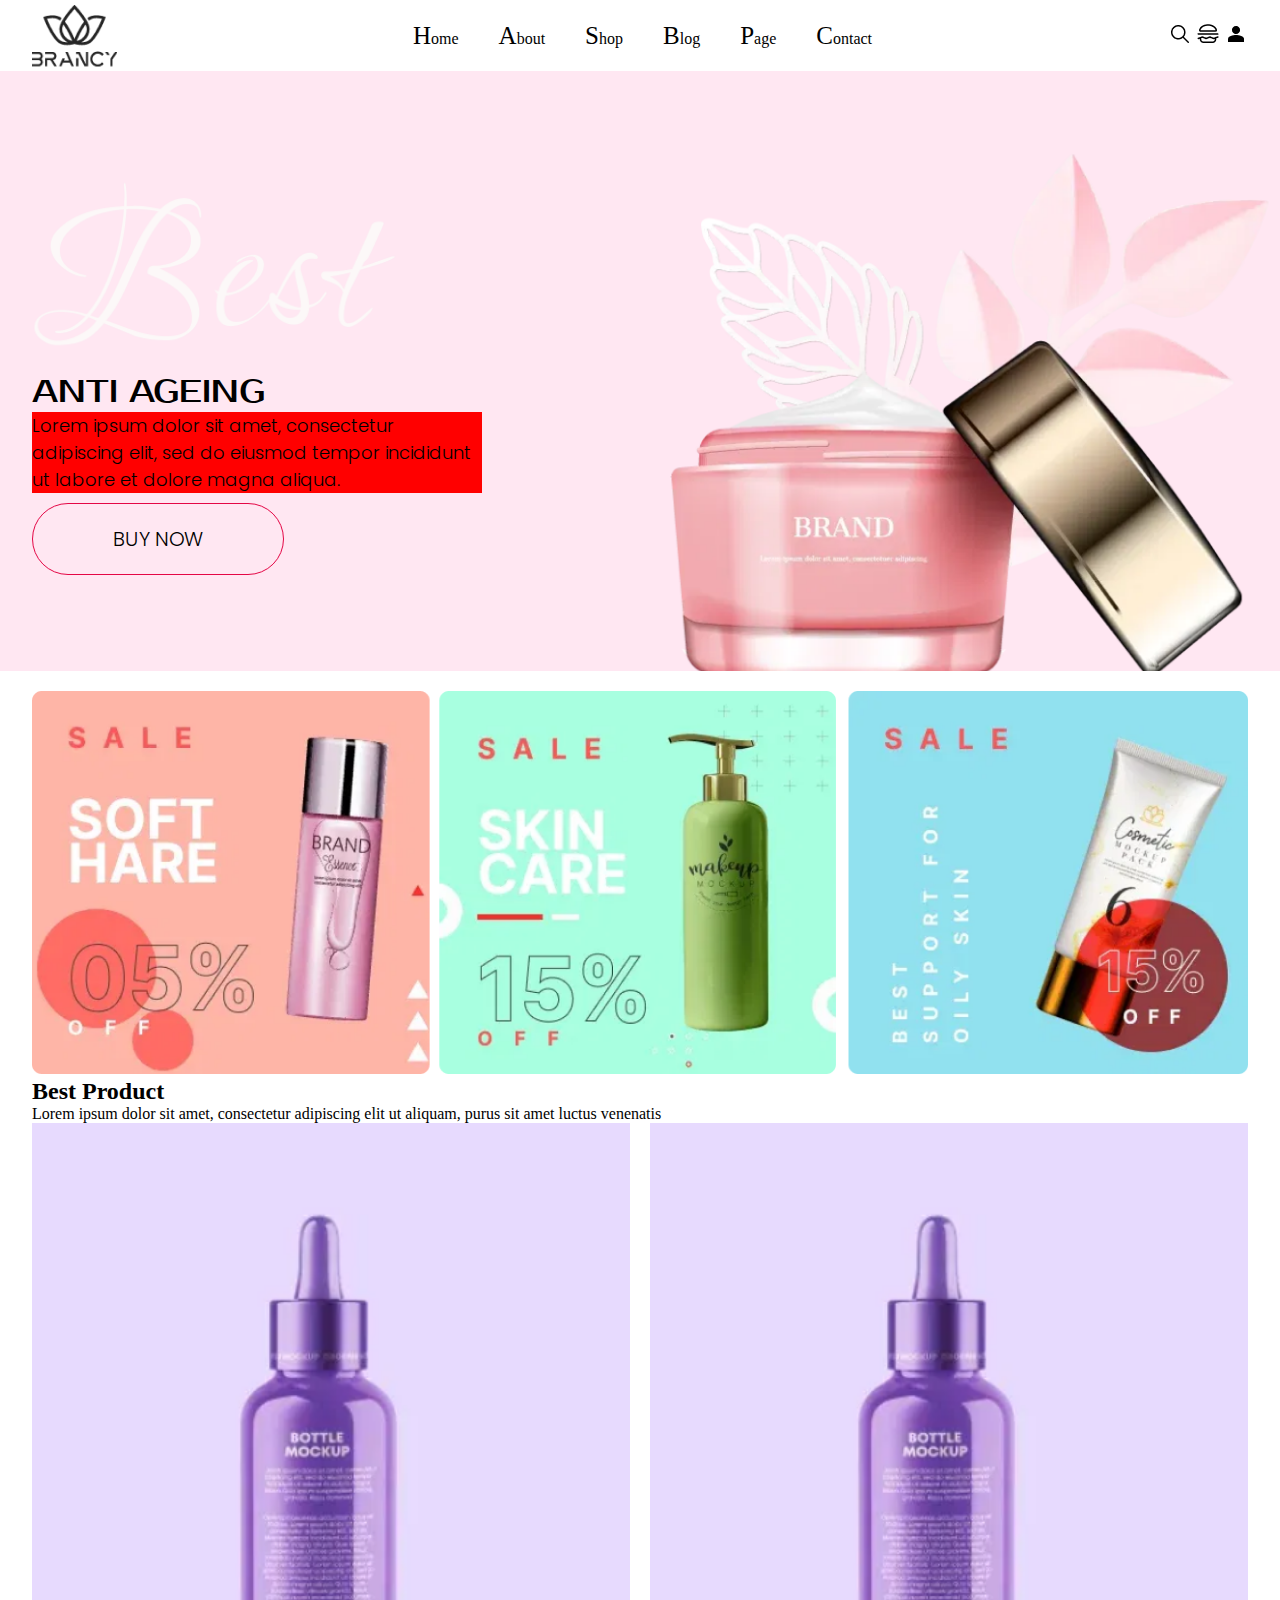
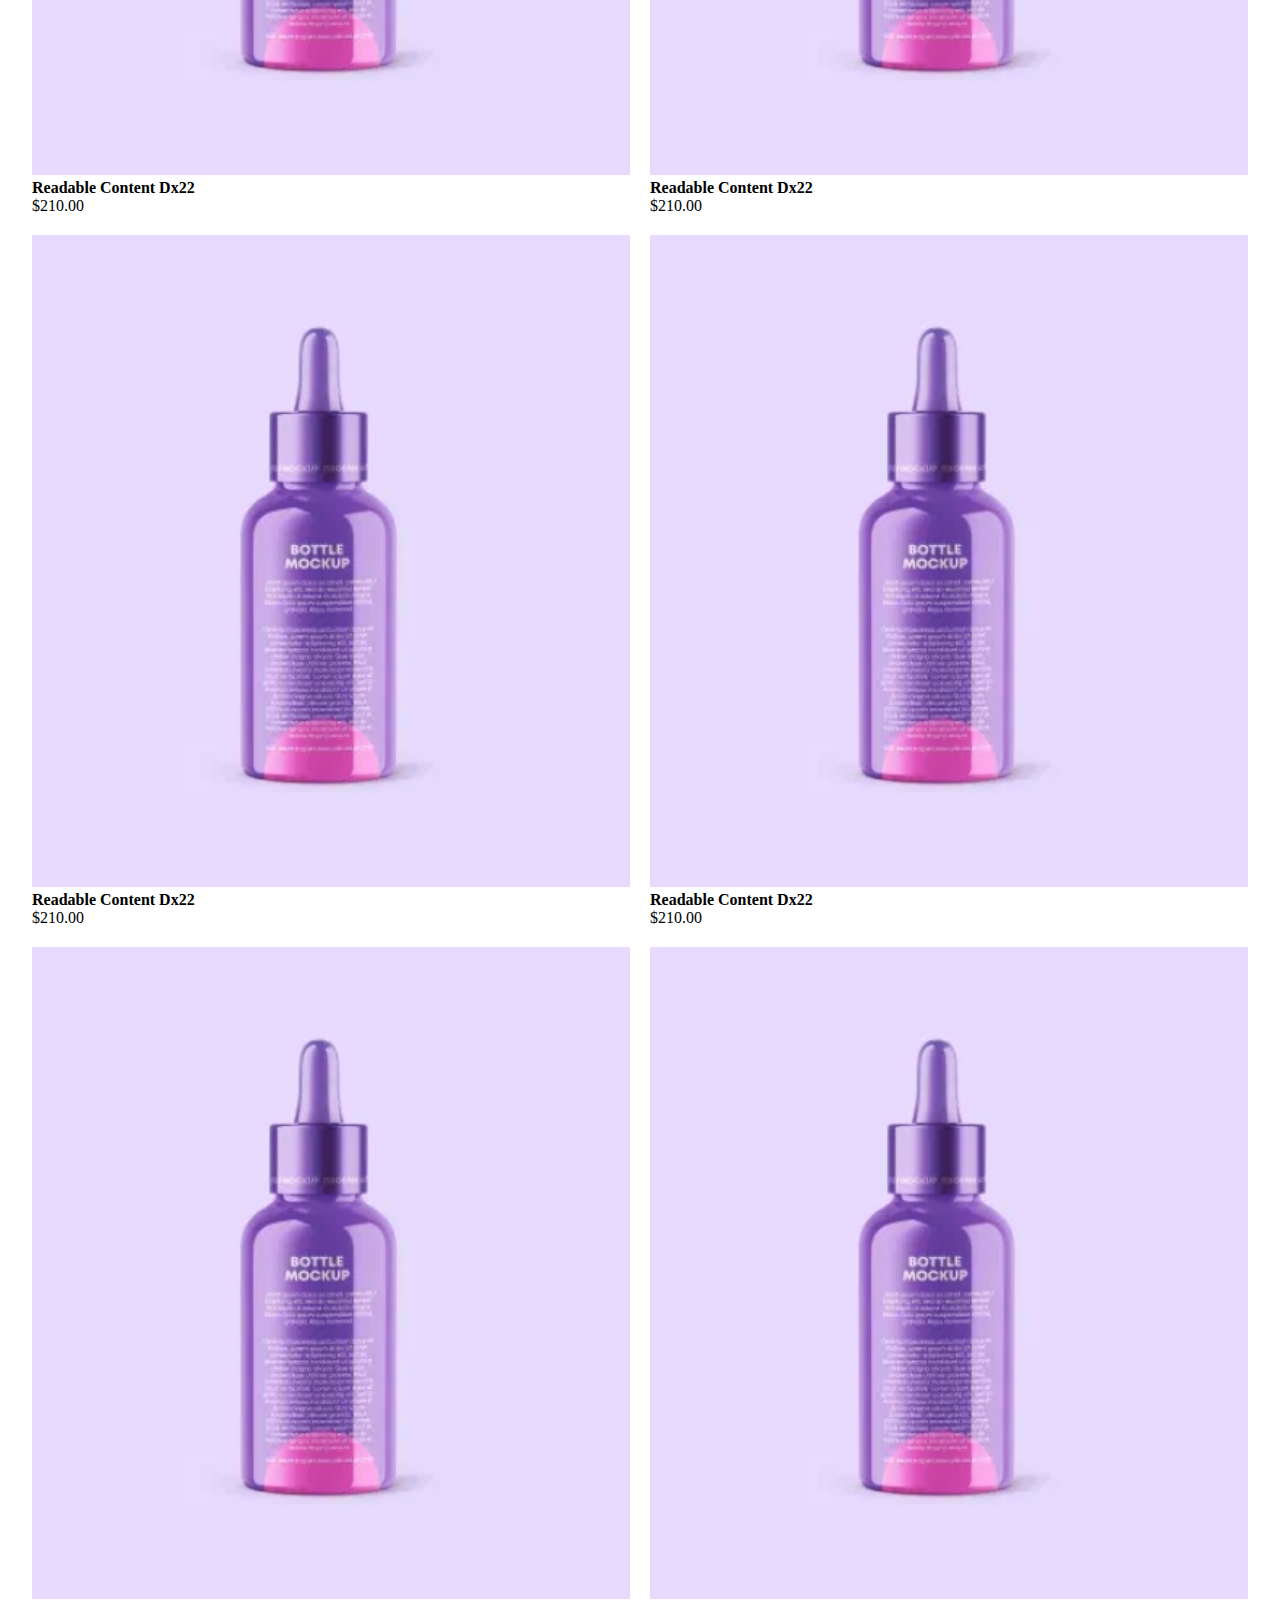
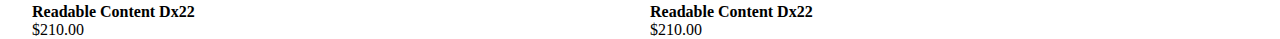
<file: websiteusinghtml/index.html>
<!DOCTYPE html>
<html lang="en">
<head>
    <meta charset="UTF-8">
    <meta name="viewport" content="width=device-width, initial-scale=1.0">
    <title>Document</title>
    <link rel="stylesheet" href="./website.css">
    
</head>
<body>
    <!-- singlepage -->
    <!-- <nav class="sticking">
        <div class="gridlayout">
            <div class="headermain">
                <div class="headerchild1">
                    <img src="./logo.png" alt="" class="logo">
                </div>
                <div class="headerchildtwo">
                    <ol class="headingmain">
                        <li><a href="#Home">Home</a></li>
                        <li><a href="#About">About</a></li>
                        <li><a href="#Shop">Shop</a></li>
                        <li><a href="#Blog">Blog</a></li>
                        <li><a href="#Page">Page</a></li>
                        <li><a href="#Contact">Contact</a></li>
                    </ol>
                </div>
                <div class="headerchildthree">
                    <img src="./search.png" alt="">
                    <img src="./settings.png" alt="">
                    <img src="./person.png" alt="">
                </div>
            </div>
          
       


        </div>
    </nav> -->
    <nav class="sticking">
        <div class="gridlayout">
            <div class="headermain">
                <div class="headerchild1">
                    <img src="./logo.png" alt="" class="logo">
                </div>
                <div class="headerchildtwo">
                    <ol class="headingmain">
                        <li><a href="./index.html">Home</a></li>
                        <li><a href="./about.html">About</a></li>
                        <li><a href="./product.html">Shop</a></li>
                        <li><a href="#Blog">Blog</a></li>
                        <li><a href="#Page">Page</a></li>
                        <li><a href="#Contact">Contact</a></li>
                    </ol>
                </div>
                <div class="headerchildthree">
                    <img src="./search.png" alt="">
                    <img src="./settings.png" alt="">
                    <img src="./person.png" alt="">
                </div>
            </div>
          
       


        </div>
    </nav>




    <!-- structure -->
    <main>
        <section id="Home">
            <div class="backgroundimage">
                <div class="gridlayout">
                    <div class="herosectioncontent">
                        <h1>ANTI AGEING</h1>
                        <p>Lorem ipsum dolor sit <span class="particular">a</span>met, consectetur adipiscing elit, sed do eiusmod tempor incididunt ut labore et dolore magna aliqua.</p>
                        <button>BUY NOW</button>
                    </div>
                </div>

            </div>

        </section>
        <section id="About">
            <div class="gridlayout">
                <img src="./offer.png" alt="offer image" class="offerimg">

            </div>
        </section>
        <section id="Shop">
            <div class="gridlayout">
                <h2>Best Product</h2>
                <p>Lorem ipsum dolor sit amet, consectetur adipiscing elit ut aliquam, purus sit amet luctus venenatis</p>

                <div class="maincard">
                    <div class="cardchild1">
                        <img src="./card1.png" alt="">
                        <h4>Readable Content Dx22</h4>
                        <p>$210.00</p>
                    </div>
                    <div class="cardchild1">
                        <img src="./card1.png" alt="">
                        <h4>Readable Content Dx22</h4>
                        <p>$210.00</p>
                    </div>
                    <div class="cardchild1">
                        <img src="./card1.png" alt="">
                        <h4>Readable Content Dx22</h4>
                        <p>$210.00</p>
                    </div>
                    <div class="cardchild1">
                        <img src="./card1.png" alt="">
                        <h4>Readable Content Dx22</h4>
                        <p>$210.00</p>
                    </div>
                    <div class="cardchild1">
                        <img src="./card1.png" alt="">
                        <h4>Readable Content Dx22</h4>
                        <p>$210.00</p>
                    </div>
                    <div class="cardchild1">
                        <img src="./card1.png" alt="">
                        <h4>Readable Content Dx22</h4>
                        <p>$210.00</p>
                    </div>
                </div>

            </div>
        </section>
    </main>
    <footer>

    </footer>

</body>
</html>
</file>
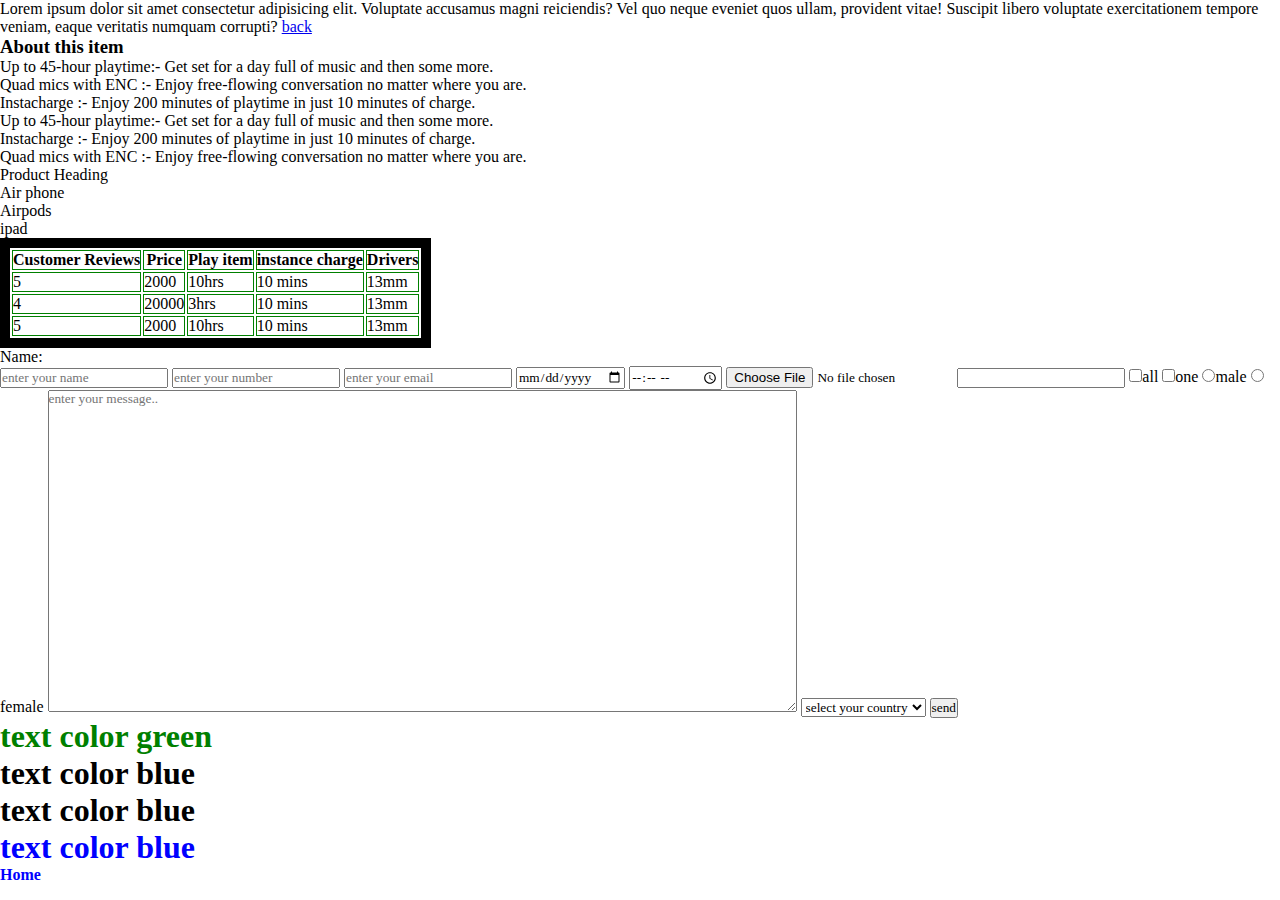
<file: about.html>
<!DOCTYPE html>
<html lang="en">
<head>
    <meta charset="UTF-8">
    <meta name="viewport" content="width=device-width, initial-scale=1.0">
    <title>Document</title>
    <link rel="stylesheet" href="./external.css">
</head>
<body>
    Lorem ipsum dolor sit amet consectetur adipisicing elit. Voluptate accusamus magni reiciendis? Vel quo neque eveniet quos ullam, provident vitae! Suscipit libero voluptate exercitationem tempore veniam, eaque veritatis numquam corrupti?
    <a href="./index.html">back</a>

    <!-- list,table and form -->
     <h3>About this item</h3>
     <!-- list -> three types list -> unordered,ordered, and description list -->
      <ul>
        <li>Up to 45-hour playtime:- Get set for a day full of music and then some more.</li>
        <li>Quad mics with ENC :- Enjoy free-flowing conversation no matter where you are.</li>
        <li>Instacharge :- Enjoy 200 minutes of playtime in just 10 minutes of charge.</li>
      </ul>
      <ol>
        <li>Up to 45-hour playtime:- Get set for a day full of music and then some more.</li>
        <li>Instacharge :- Enjoy 200 minutes of playtime in just 10 minutes of charge.</li>
        <li>Quad mics with ENC :- Enjoy free-flowing conversation no matter where you are.</li>
      </ol>

      <dl>
        <dt>
            Product Heading
            <dd>Air phone</dd>
            <dd>Airpods</dd>
            <dd>ipad</dd>

        </dt>
      </dl>


      <!-- table -->
       <table>
        <tr>
            <th>Customer Reviews</th>
            <th>Price</th>
            <th>Play item</th>
            <th>instance charge</th>
            <th>Drivers</th>
        </tr>
        <tr>
            <td>5</td>
            <td>2000</td>
            <td>10hrs</td>
            <td>10 mins</td>
            <td>13mm</td>
        </tr>
        <tr>
            <td>4</td>
            <td>20000</td>
            <td>3hrs</td>
            <td>10 mins</td>
            <td>13mm</td>
        </tr>
        <tr>
            <td>5</td>
            <td>2000</td>
            <td>10hrs</td>
            <td>10 mins</td>
            <td>13mm</td>
        </tr>
       </table>


       <!-- form -> input,select,option,textarea and button tag -->
        <form action="./index.html">
            <label for="">Name:</label> <br>
            <input type="text" placeholder="enter your name">
            <input type="number" placeholder="enter your number" required>
            <input type="email" placeholder="enter your email" required>
            <input type="date">
            <input type="time">
            <input type="file">
            <input type="password">
            <input type="checkbox">all
            <input type="checkbox">one
            <input type="radio" name="gender">male
            <input type="radio" name="gender">female
            <textarea name="" id="" cols="100" rows="20" placeholder="enter your message.."></textarea>
            <select name="" id="">
                <option value="">select your country</option>
                <option value="">India</option>
                <option value="">china</option>
            </select>
            <button type="submit">send</button>
            <!-- <input type="submit" value="send"> -->
        </form>

        <!-- there are 3 types of css -> inline,internal and external css -->

        <!-- 1. inline css -->

        <!-- <h1 style="color: red;">text color red</h1> -->

        <!-- 2.internal css -->

        <h1 class="green">text color green</h1>

        <!-- 3. external css  -->
         <h1>text color blue</h1>
         <h1>text color blue</h1>
         <h1 id="text">text color blue</h1>
         <h4 class="home">Home</h4>


        <!-- 4 types of selectors -> universal selector,tag selector,class and id selector -->

        <!-- margin,padding and display -->

        
    
</body>
</html>
</file>
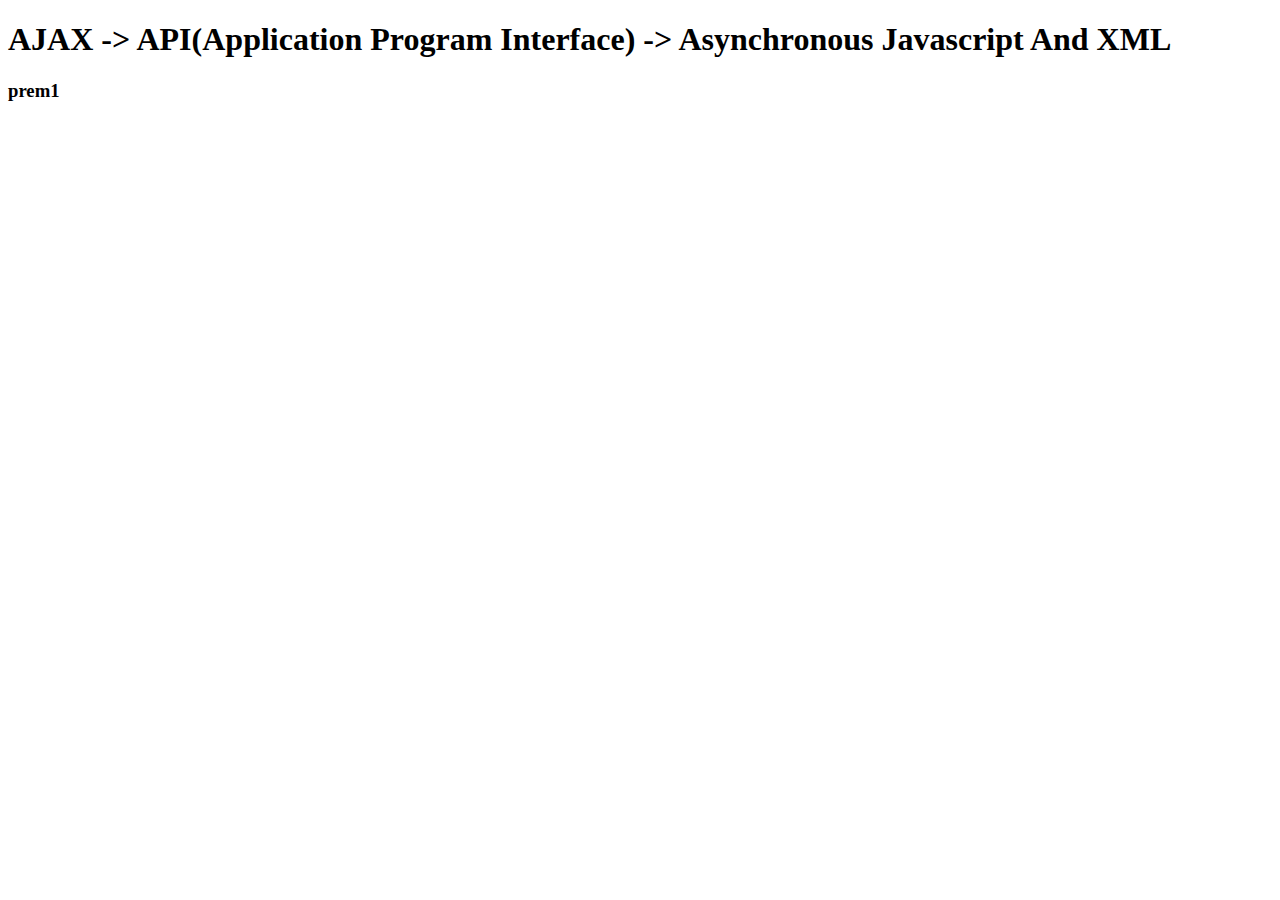
<file: ajax.html>
<!DOCTYPE html>
<html lang="en">
<head>
    <meta charset="UTF-8">
    <meta name="viewport" content="width=device-width, initial-scale=1.0">
    <title>Document</title>
</head>
<body>
    <h1>AJAX -> API(Application Program Interface) -> Asynchronous Javascript And XML</h1>
    <!-- <a href="./pythonlogo.png">dddd</a> -->
     <h3 id="textpass"></h3>
    <script>
        let ajaxmethod = new XMLHttpRequest();
        ajaxmethod.open("GET","userdata.json");
        ajaxmethod.onload = function () {
            let textpasscall = document.getElementById("textpass");
            let stringremove = JSON.parse(this.responseText)
            textpasscall.innerHTML = stringremove.name + stringremove.id 
            console.log(stringremove);
            
        }

        ajaxmethod.send()
    </script>
</body>
</html>
</file>
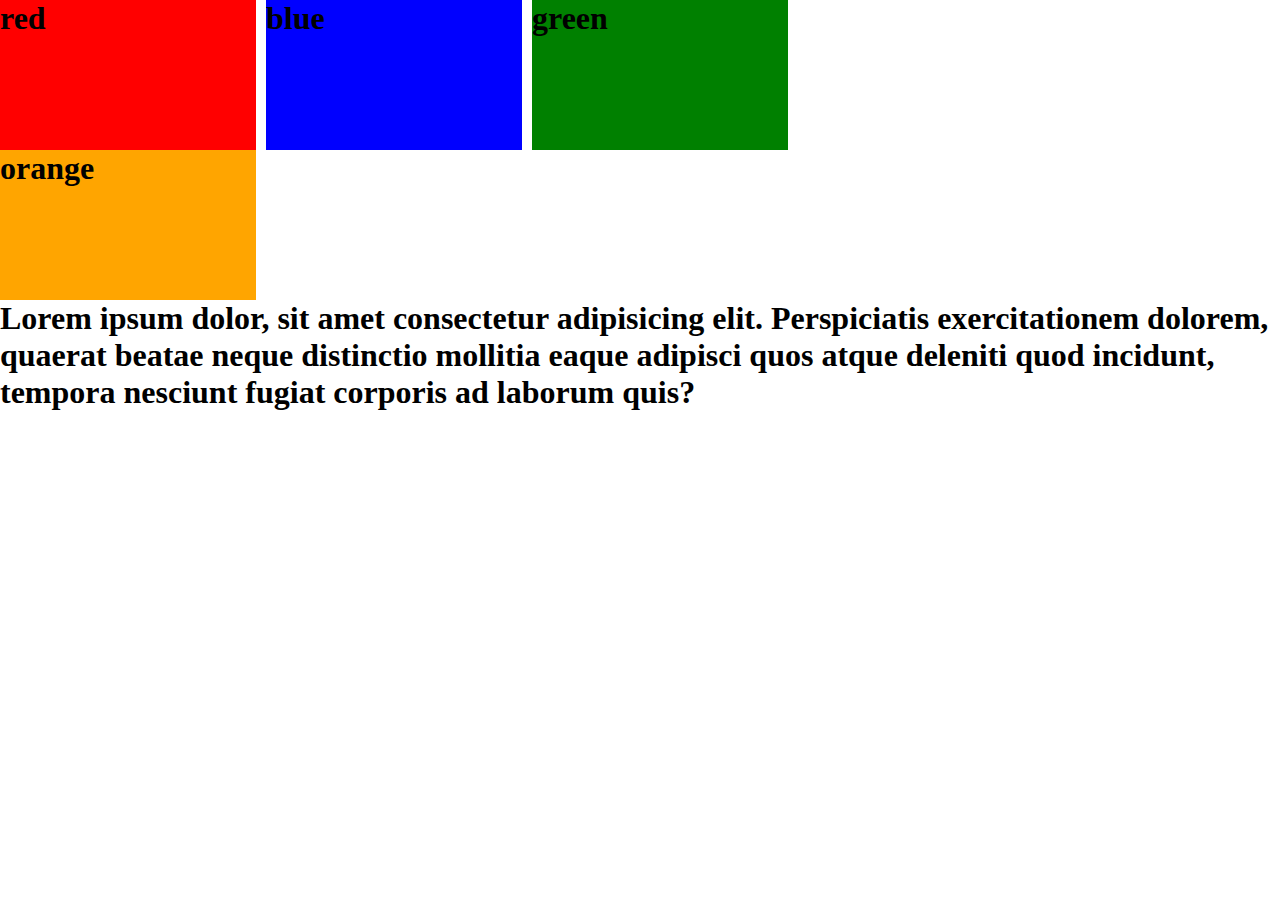
<file: animation.html>
<!DOCTYPE html>
<html lang="en">
<head>
    <meta charset="UTF-8">
    <meta name="viewport" content="width=device-width, initial-scale=1.0">
    <title>Document</title>
    <link rel="stylesheet" href="./animation.css">
</head>
<body>
    <div class="main">
        <div class="red">
            <h1>red</h1>
        </div>
        <div class="blue">
            <h1>blue</h1>
        </div>
        <div class="green">
            <h1>green</h1>
        </div>
        <div class="orange">
            <h1>orange</h1>
        </div>
    </div>


    <h1>Lorem ipsum dolor, sit amet consectetur adipisicing elit. Perspiciatis exercitationem dolorem, quaerat beatae neque distinctio mollitia eaque adipisci quos atque deleniti quod incidunt, tempora nesciunt fugiat corporis ad laborum quis?</h1>
</body>
</html>
</file>
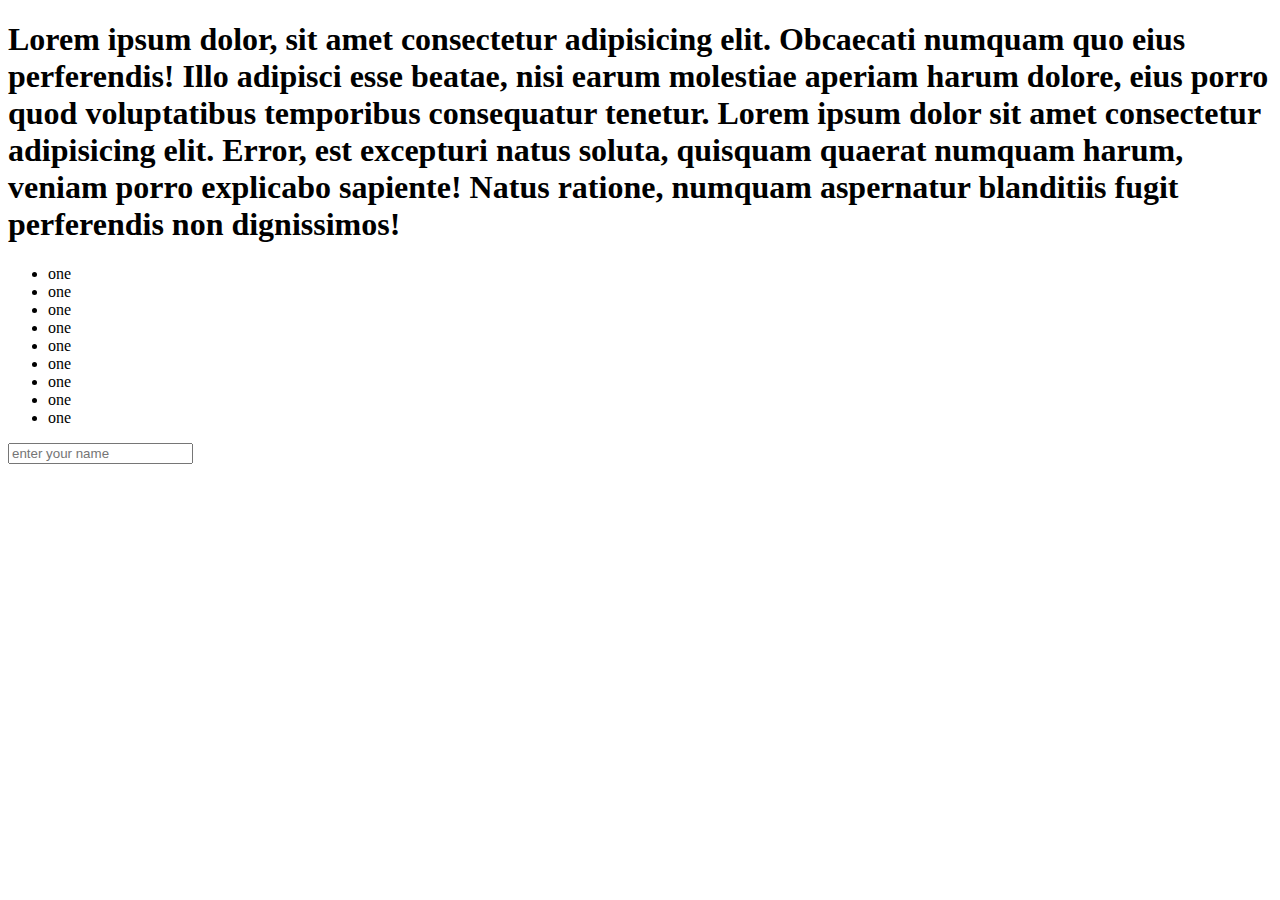
<file: colorthory.html>
<!DOCTYPE html>
<html lang="en">
<head>
    <meta charset="UTF-8">
    <meta name="viewport" content="width=device-width, initial-scale=1.0">
    <title>Document</title>
    <link rel="stylesheet" href="./colortheory.css">
    
    <link rel="preconnect" href="https://fonts.googleapis.com">
<link rel="preconnect" href="https://fonts.gstatic.com" crossorigin>
<link href="https://fonts.googleapis.com/css2?family=Matemasie&family=Permanent+Marker&display=swap" rel="stylesheet">
</head>
<body>
    <h1 class="color">Lorem ipsum dolor, sit amet consectetur adipisicing elit. <span class="particular">Obcaecati</span>  numquam quo eius perferendis! Illo adipisci esse beatae, nisi earum molestiae aperiam harum dolore, eius porro quod voluptatibus temporibus consequatur tenetur. Lorem ipsum dolor sit amet consectetur adipisicing elit. Error, est excepturi natus soluta, quisquam quaerat numquam harum, veniam porro explicabo sapiente! Natus ratione, numquam aspernatur blanditiis fugit perferendis non dignissimos!</h1>
    <ul class="ullist">
        <li>one</li>
        <li>one</li>
        <li>one</li>
        <li>one</li>
        <li>one</li>
        <li>one</li>
        <li>one</li>
        <li>one</li>
        <li>one</li>

    </ul>
    <input type="text" placeholder="enter your name" class="input">
</body>
</html>
</file>
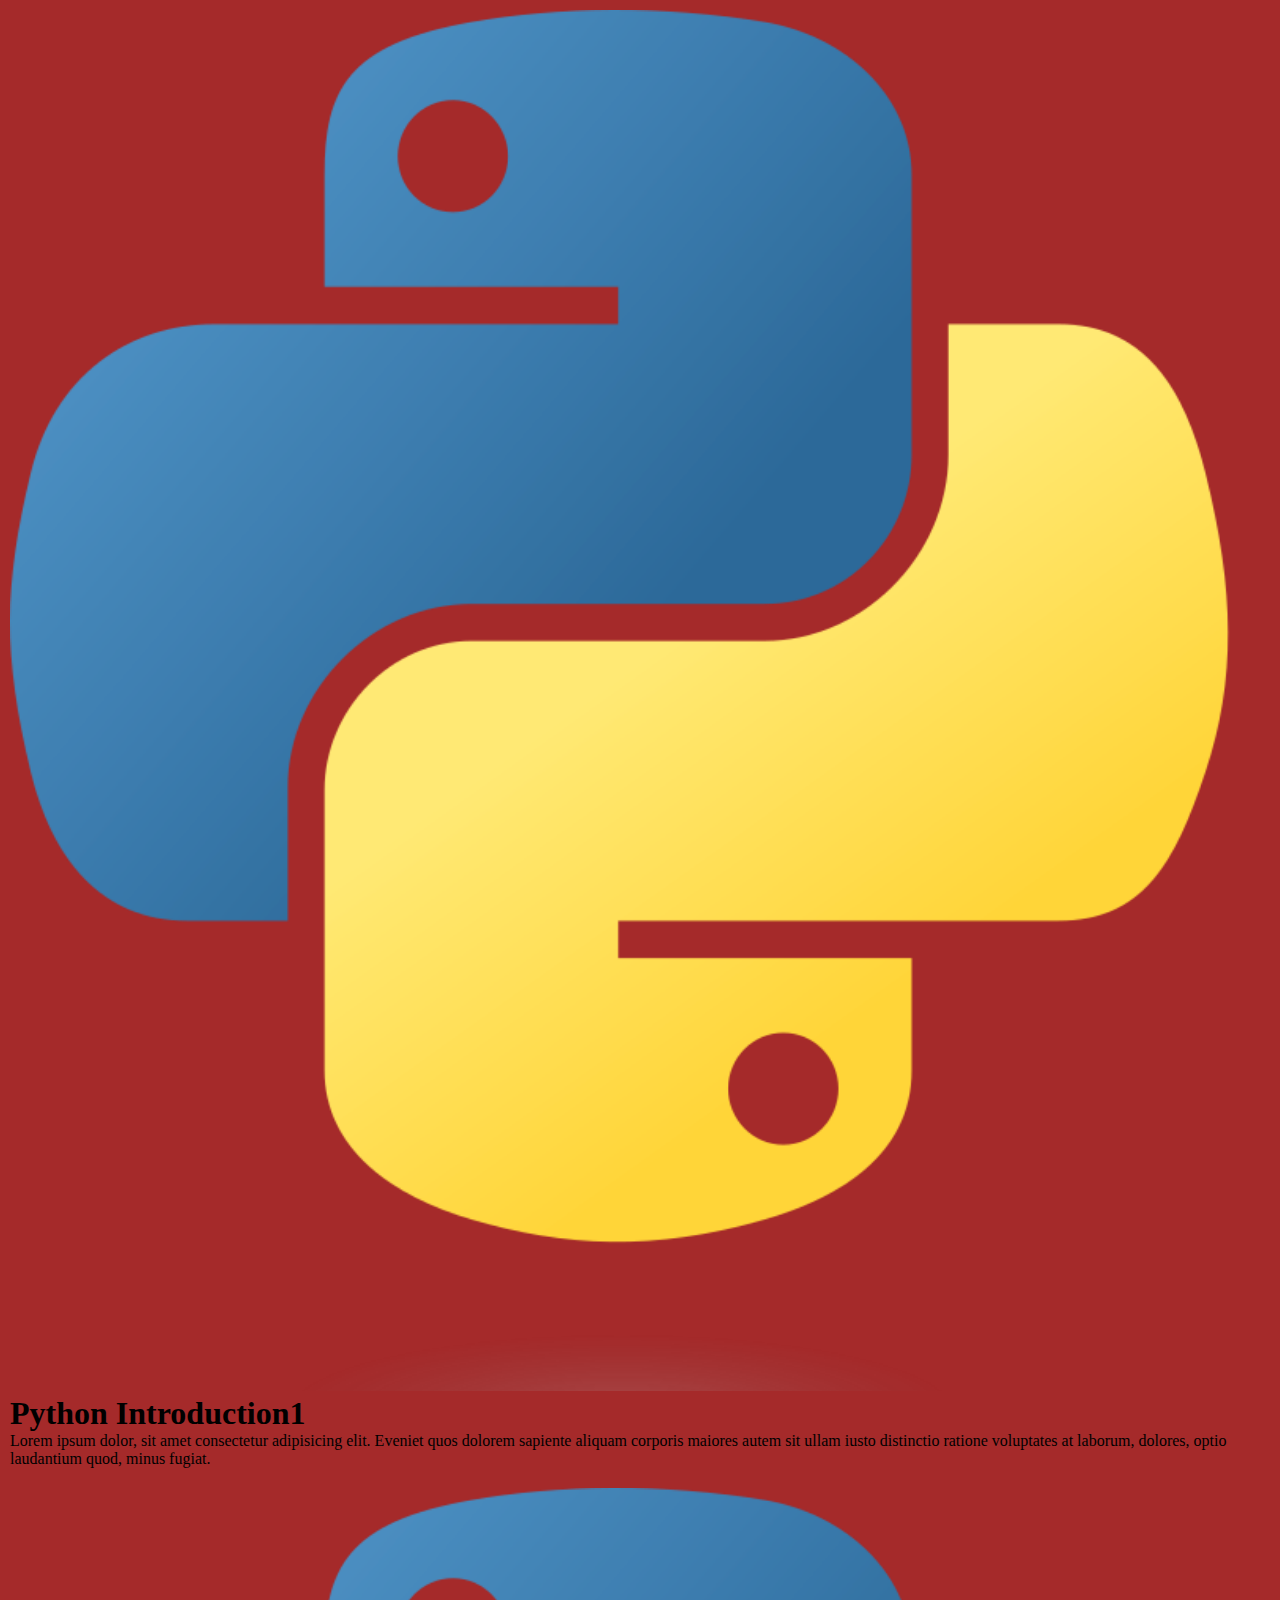
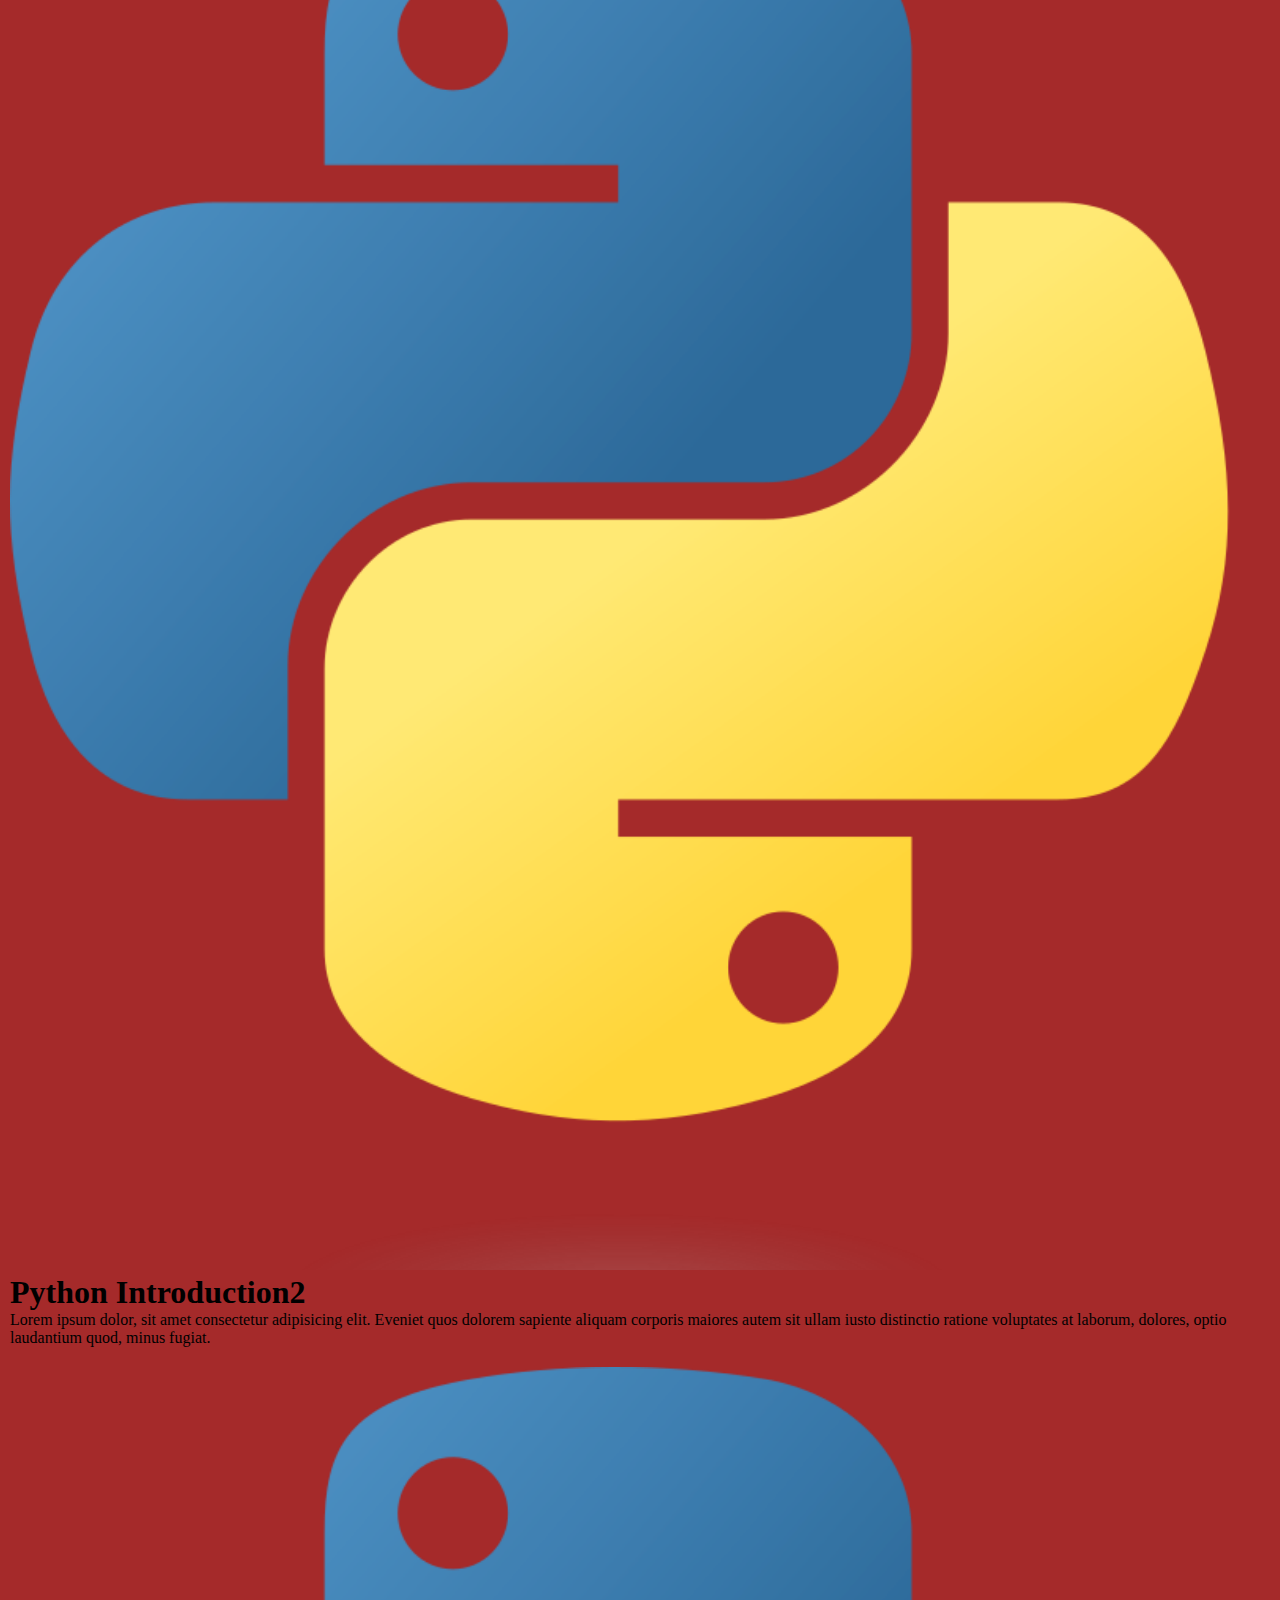
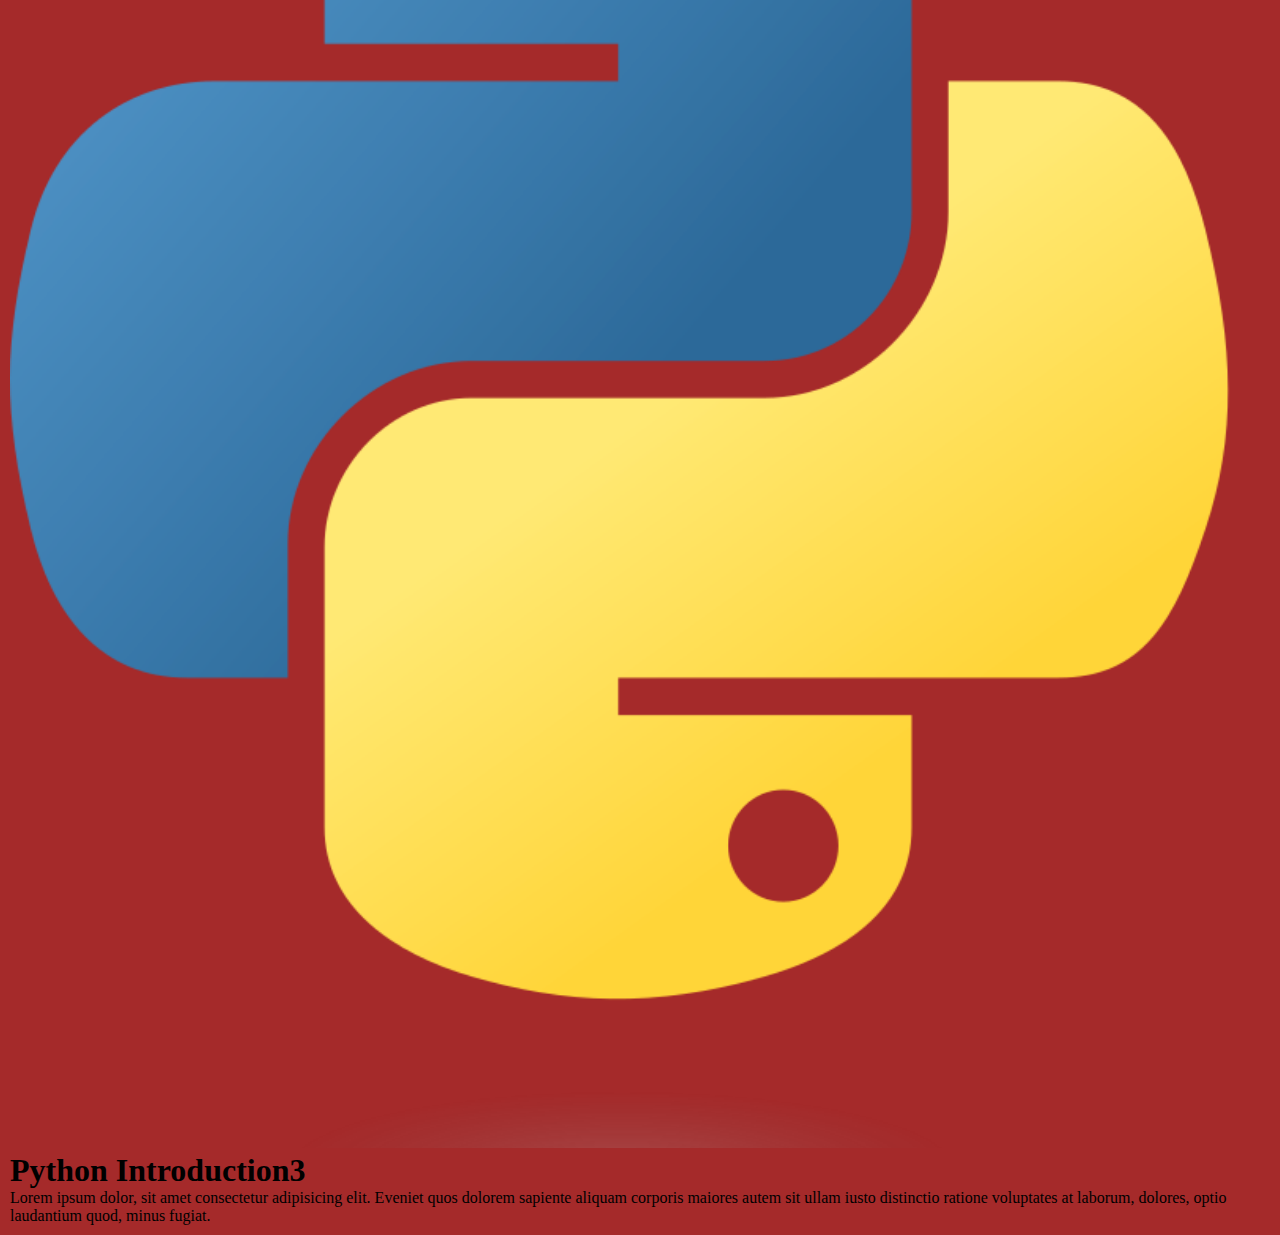
<file: flex.html>
<!DOCTYPE html>
<html lang="en">
<head>
    <meta charset="UTF-8">
    <meta name="viewport" content="width=device-width, initial-scale=1.0">
    <title>Document</title>
    <link rel="stylesheet" href="./flex.css">
</head>
<body>
    <!-- <h2 class="harish">harish</h2>
    <button class="click">click me</button>
    <h2 class="another">another</h2> -->
    <!-- <h2 class="harish">harish</h2>
    <h2 class="harish">harish</h2>
    <h2 class="harish">harish</h2>
    <h2 class="harish">harish</h2>
    <h2 class="harish">harish</h2>
    <h2 class="harish">harish</h2>
    <h2 class="harish">harish</h2>
    <h2 class="harish">harish</h2>

    <h1>h1 tag</h1>
    <h1>h1 tag</h1>
    <h1>h1 tag</h1>
    <h1>h1 tag</h1>
    <h1>h1 tag</h1>
    <h1>h1 tag</h1>
    <h1>h1 tag</h1>
    <h1>h1 tag</h1>
    <h1>h1 tag</h1>
    <h1>h1 tag</h1>
    <h1>h1 tag</h1>
    <h1>h1 tag</h1> -->

    <!-- flex -> what is flex?, flex direction flex orders responsive -->

    <!-- <section class="main">
        <h1>firstone</h1>
        <h1 class="second">secondone</h1>
    </section> -->

    <!-- <div class="card">
        <img src="./pythonlogo.png" alt="python logo" class="pythonlogo">
        <h1 class="heading">Python Introduction</h1>
        <p class="content">Lorem ipsum dolor sit amet consectetur adipisicing elit. Dolorem voluptate ad, itaque quos, fugit rerum cum neque consectetur mollitia magni, at inventore molestiae sit ipsa deleniti omnis culpa minima corrupti!</p>
        <button class="button">Learn More</button>
    </div> -->

    <!-- <div class="textmain">
        <h1 class="red">first one</h1>
        <h1 class="blue" id="blue">second one</h1>
        <h1 class="orange">third one</h1>
    </div> -->

    <div class="maincard">
        <div class="card">
            <img src="./pythonlogo.png" alt="" class="cardimage">
            <h1>Python Introduction1</h1>
            <p>Lorem ipsum dolor, sit amet consectetur adipisicing elit. Eveniet quos dolorem sapiente aliquam corporis maiores autem sit ullam iusto distinctio ratione voluptates at laborum, dolores, optio laudantium quod, minus fugiat.</p>
        </div>
        <div class="card">
            <img src="./pythonlogo.png" alt="" class="cardimage">
            <h1>Python Introduction2</h1>
            <p>Lorem ipsum dolor, sit amet consectetur adipisicing elit. Eveniet quos dolorem sapiente aliquam corporis maiores autem sit ullam iusto distinctio ratione voluptates at laborum, dolores, optio laudantium quod, minus fugiat.</p>
        </div>
        <div class="card">
            <img src="./pythonlogo.png" alt="" class="cardimage">
            <h1>Python Introduction3</h1>
            <p>Lorem ipsum dolor, sit amet consectetur adipisicing elit. Eveniet quos dolorem sapiente aliquam corporis maiores autem sit ullam iusto distinctio ratione voluptates at laborum, dolores, optio laudantium quod, minus fugiat.</p>
        </div>
    </div>


</body>
</html>
</file>
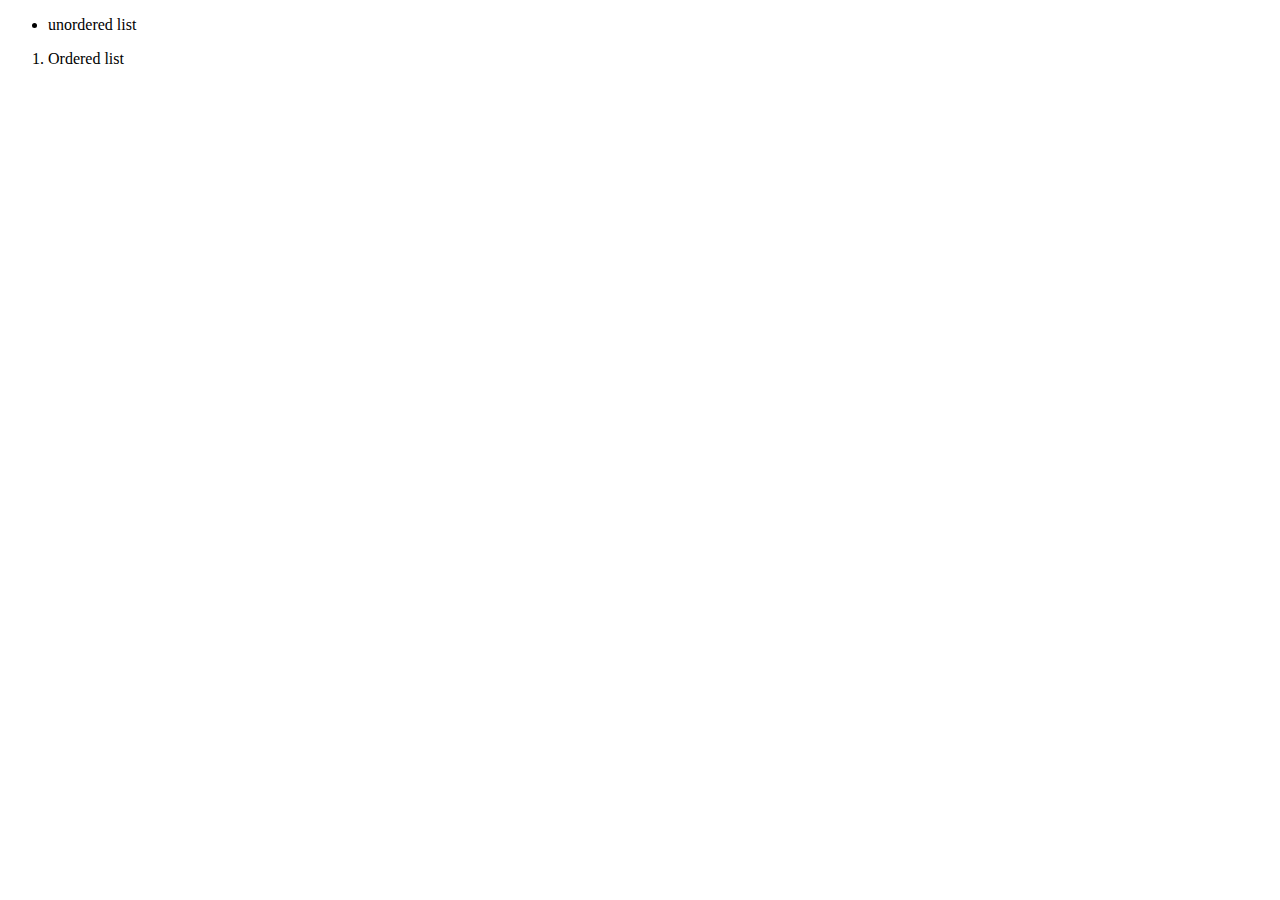
<file: harish.html>
<!DOCTYPE html>
<html lang="en">
<head>
    <meta charset="UTF-8">
    <meta name="viewport" content="width=device-width, initial-scale=1.0">
    <title>Document</title>
</head>
<body>
   <!--Types of list--> 
   <ul>
    <li>unordered list</li>
   </ul>
   <ol>
    <li>Ordered list</li>
   </ol>

   

   <!--Table heading-->
<tr>
    <th></th>
</tr>

</body>
</html>
</file>
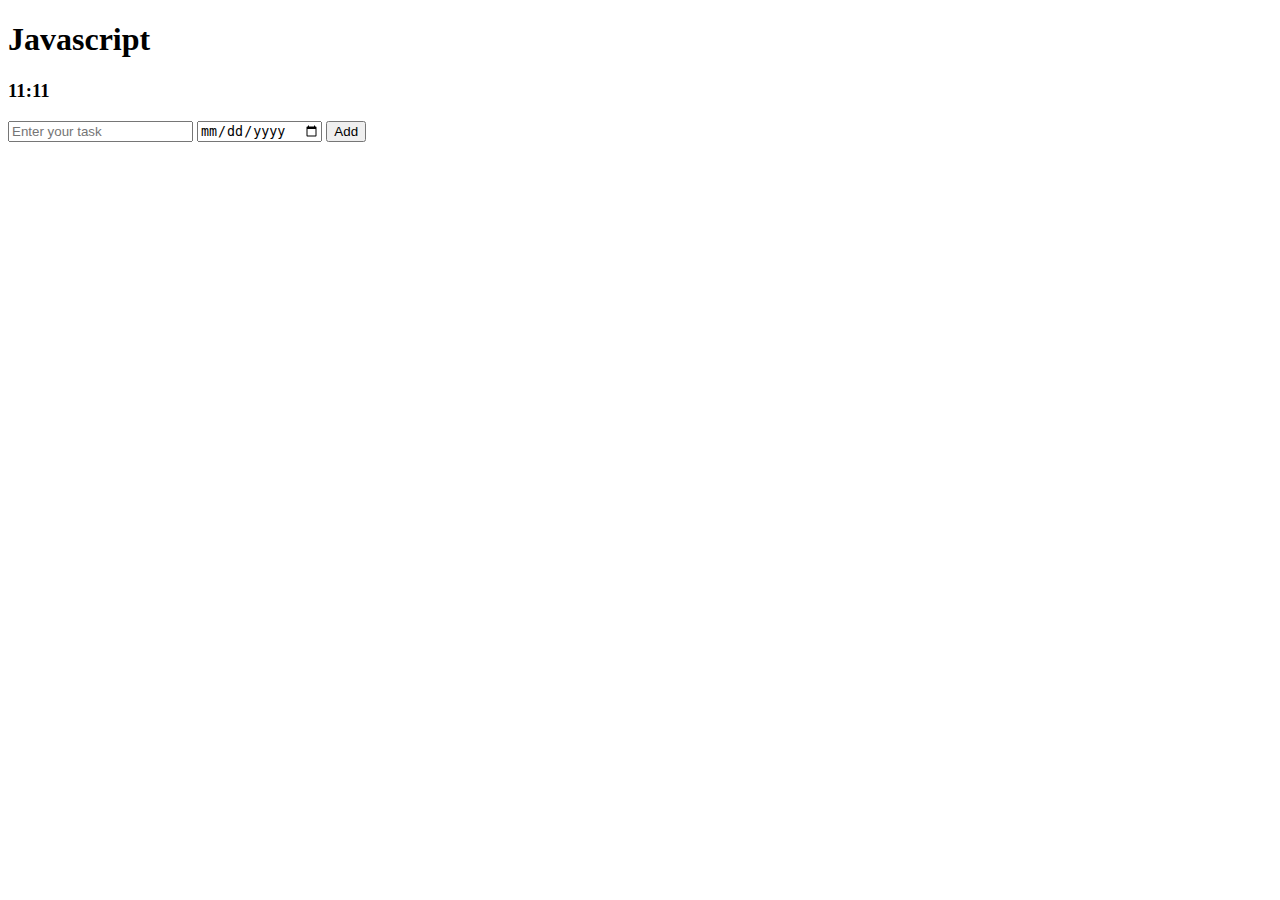
<file: javascript.html>
<!DOCTYPE html>
<html lang="en">
<head>
    <meta charset="UTF-8">
    <meta name="viewport" content="width=device-width, initial-scale=1.0">
    <title>Document</title>
</head>
<body>
    <h1>Javascript</h1>
    <h3 class="time">11:11</h3>

    <input type="text" placeholder="Enter your task" id="inputtag" >
    <input type="date" placeholder="Enter your task" id="inputtag" >

    <button type="submit" id="button">Add</button>

    <div id="displaydata">

    </div>
    
    <!-- <button onclick="hasan()">Click</button> -->
    
    
    <script src="./javascript.js"></script>
</body>
</html>
</file>
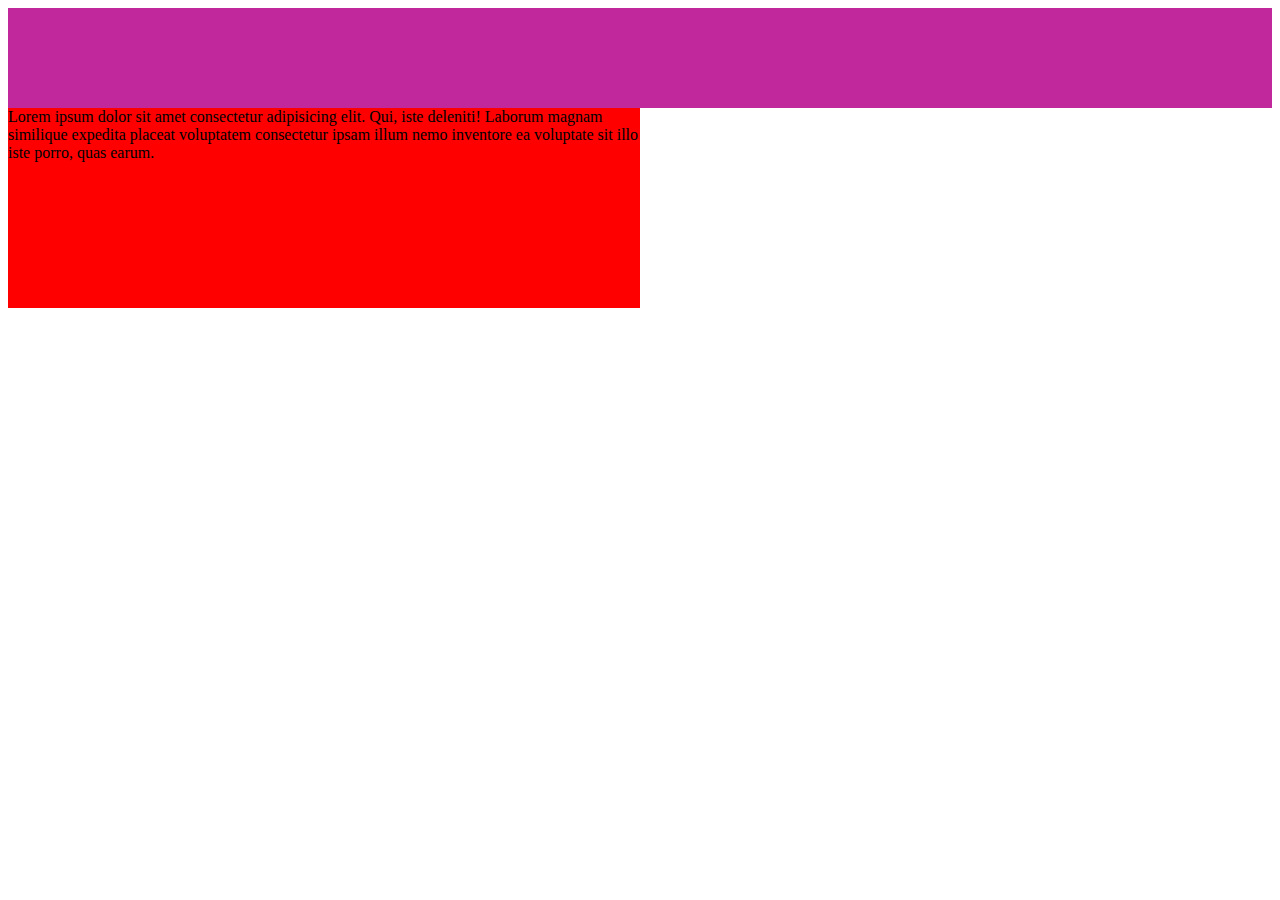
<file: laksh.html>
<!DOCTYPE html>
<html lang="en">
<head>
    <meta charset="UTF-8">
    <meta name="viewport" content="width=device-width, initial-scale=1.0">
    <title>Document</title>
    <link rel="stylesheet" href="./laksh.css">
</head>
<body>
    <!-- <h2>another h2 tag</h2>
    <h1 class="lakshmi">lakshmi</h1>
    <h2>another h2 tag</h2> -->
    <!-- <div class="relative">

        <h2 >position relative</h2>
    </div>
    <div class="relative1">

        <h2 >position relative1</h2>
    </div>
    <div class="relative2">

        <h2 >position relative2</h2>
    </div> -->
    <!-- <h2>positon abosulte</h2> -->
    <!-- <div class="fixed1">

        <h2 >position relative2</h2>
    </div>

    <div class="fixed2">

        <h2 >position relative2</h2>

    </div> -->
    <div class="box4">

    </div>
    <div class="clamp">Lorem ipsum dolor sit amet consectetur adipisicing elit. Qui, iste deleniti! Laborum magnam similique expedita placeat voluptatem consectetur ipsam illum nemo inventore ea voluptate sit illo iste porro, quas earum.</div>
    <!-- <div class="mainBox">
        <div class="box1">

        </div>
        <div class="box2">

        </div>
        <div class="box3">

        </div>
        <div class="box4">

        </div>
    </div>
     -->

    
</body>
</html>
</file>
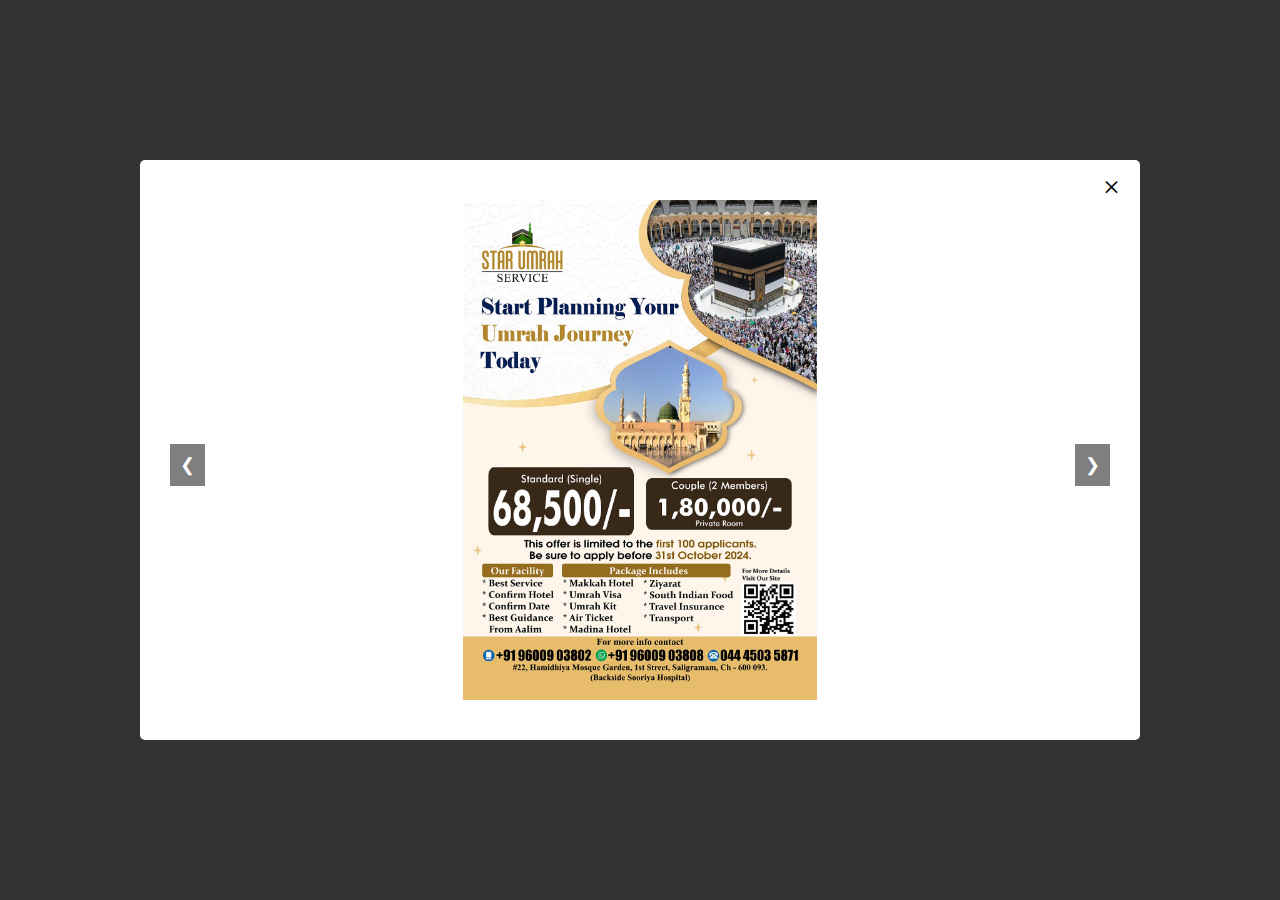
<file: te.html>
<!DOCTYPE html>
<html lang="en">
<head>
    <meta charset="UTF-8">
    <meta name="viewport" content="width=device-width, initial-scale=1.0">
    <title>Responsive Fullscreen Alert with offter</title>
    <style>
        /* Fullscreen Alert poping */
        .poping {
            display: block; /* Default to visible, set to none to hide by default */
            position: fixed;
            z-index: 1000;
            left: 0;
            top: 0;
            width: 100%;
            height: 100vh;
            background-color: rgba(0, 0, 0, 0.8);
            display: flex;
            justify-content: center;
            align-items: center;
        }

        .poping-content {
            background-color: #fff;
            padding: 20px;
            border-radius: 5px;
            text-align: center;
            position: relative;
            width: 90%; /* Set poping width */
            max-width: 1000px; /* Limit the poping width */
            box-sizing: border-box;
        }

        .poping button {
            margin-top: 15px;
            padding: 10px 20px;
            font-size: 16px;
        }

        /* offter */
        .offter-container {
            position: relative;
            width: 100%;
            margin: 20px 0;
            overflow: hidden;
        }

        .offter {
            display: flex;
            transition: transform 0.5s ease;
        }

        .offter-item {
            min-width: 100%;
            height: auto;
            display: flex;
            justify-content: center;
            align-items: center;
        }

        .offter-item img {
            max-width: 100%;
            max-height: 500px;
            object-fit: contain;
        }

        #prevBtn, #nextBtn {
            position: absolute;
            top: 50%;
            transform: translateY(-50%);
            background-color: rgba(0, 0, 0, 0.5);
            color: white;
            border: none;
            padding: 10px;
            cursor: pointer;
            font-size: 18px;
            z-index: 1;
        }

        #prevBtn {
            left: 10px;
        }

        #nextBtn {
            right: 10px;
        }

        #prevBtn:hover, #nextBtn:hover {
            background-color: rgba(0, 0, 0, 0.7);
        }

        /* Close Icon */
        .close-icon {
            position: absolute;
            top: 10px;
            right: 20px;
            font-size: 30px;
            color: black;
            cursor: pointer;
        }

        .close-icon:hover {
            color: red;
        }

        /* Responsive Media Queries */
        @media (max-width: 768px) {
            .offter-item img {
                max-height: 300px;
            }

            #prevBtn, #nextBtn {
                padding: 8px;
                font-size: 16px;
            }

            .close-icon {
                font-size: 24px;
            }
        }

    </style>
</head>
<body>
    <!-- Fullscreen Alert poping with offter -->
    <div id="alertpoping" class="poping">
        <div class="poping-content">
            <span id="closeIcon" class="close-icon">&times;</span> <!-- Close icon -->

            <!-- offter Inside the poping -->
            <section class="offter-container">
                <div class="offter">
                    <!-- offter Items with Images -->
                    <div class="offter-item">
                        <img src="./WhatsApp Image 2024-09-19 at 11.10.51 PM.jpeg" alt="Slide 1">
                    </div>
                    <div class="offter-item">
                        <img src="./WhatsApp Image 2024-09-19 at 11.10.51 PM.jpeg" alt="Slide 2">
                    </div>
                    <div class="offter-item">
                        <img src="./WhatsApp Image 2024-09-19 at 11.10.51 PM.jpeg" alt="Slide 3">
                    </div>
                </div>
                <button id="prevBtn">&#10094;</button>
                <button id="nextBtn">&#10095;</button>
            </section>
        </div>
    </div>

    <script>
        // Fullscreen alert poping functionality
        const poping = document.getElementById('alertpoping');
        const closeIcon = document.getElementById('closeIcon');

        // Close the alert poping on icon click
        closeIcon.addEventListener('click', () => {
            poping.style.display = 'none';
        });

        // offter functionality
        let currentSlide = 0;
        const items = document.querySelectorAll('.offter-item');
        const totalSlides = items.length;

        document.getElementById('nextBtn').addEventListener('click', () => {
            moveToNextSlide();
        });

        document.getElementById('prevBtn').addEventListener('click', () => {
            moveToPrevSlide();
        });

        function updateoffter() {
            const offter = document.querySelector('.offter');
            const slideWidth = items[0].clientWidth;
            offter.style.transform = `translateX(-${currentSlide * slideWidth}px)`;
        }

            // For Next button without looping
        function moveToNextSlide() {
            if (currentSlide < totalSlides - 1) {
                currentSlide++;
                updateoffter();
            }
        }

        // For Previous button without looping
        function moveToPrevSlide() {
            if (currentSlide > 0) {
                currentSlide--;
                updateoffter();
            }
        }


        // Initial call to set up the offter
        updateoffter();

    </script>
</body>
</html>
</file>
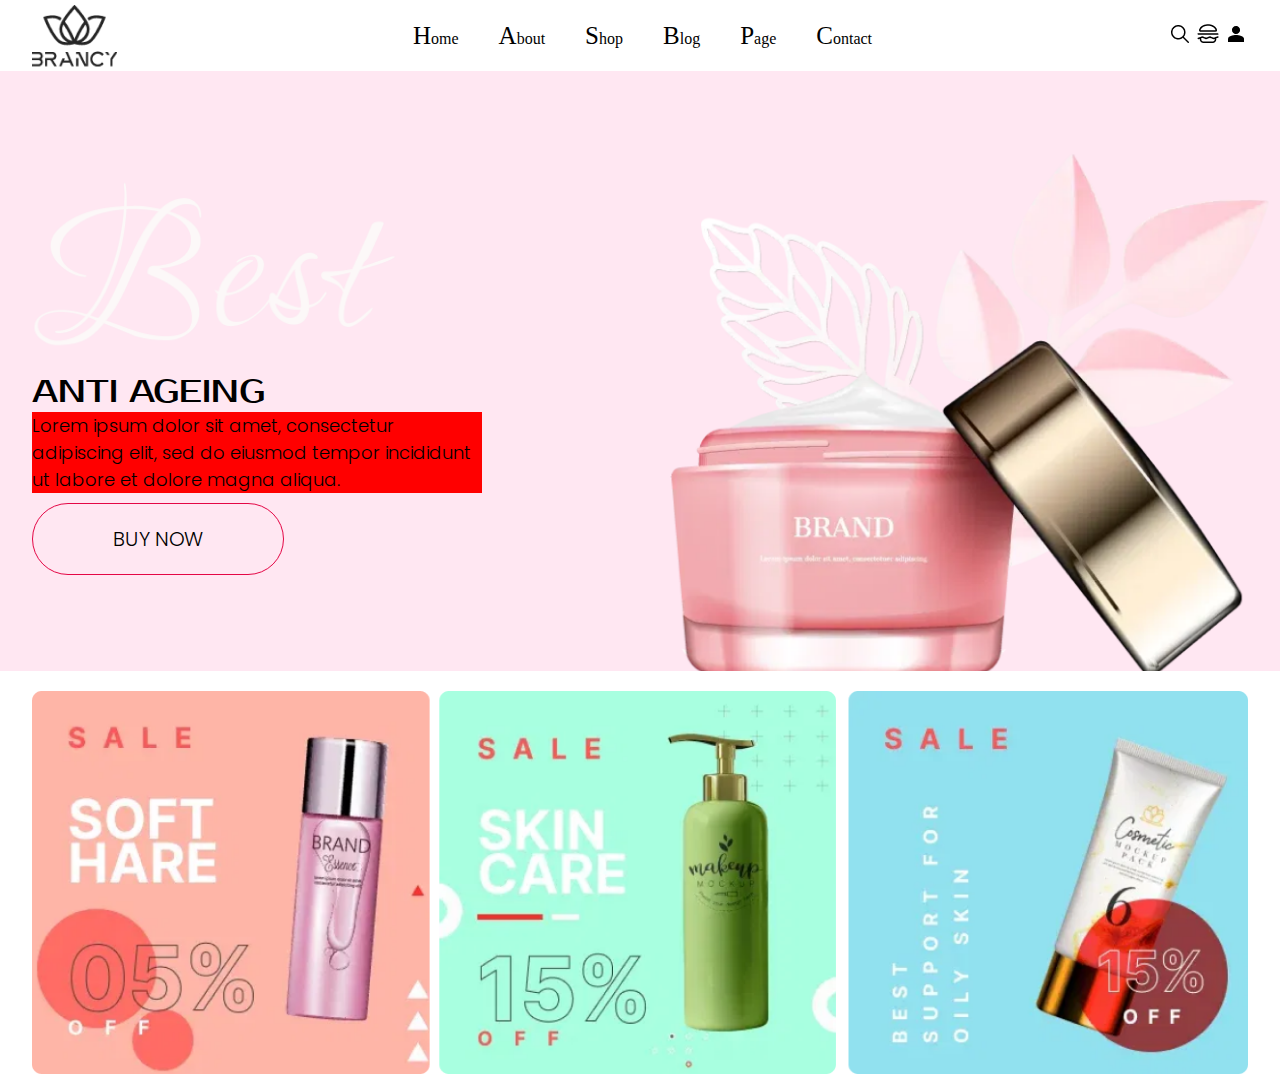
<file: websiteusinghtml/about.html>
<!DOCTYPE html>
<html lang="en">
<head>
    <meta charset="UTF-8">
    <meta name="viewport" content="width=device-width, initial-scale=1.0">
    <title>Document</title>
    <link rel="stylesheet" href="./website.css">
    
</head>
<body>
    <!-- singlepage -->
    <!-- <nav class="sticking">
        <div class="gridlayout">
            <div class="headermain">
                <div class="headerchild1">
                    <img src="./logo.png" alt="" class="logo">
                </div>
                <div class="headerchildtwo">
                    <ol class="headingmain">
                        <li><a href="#Home">Home</a></li>
                        <li><a href="#About">About</a></li>
                        <li><a href="#Shop">Shop</a></li>
                        <li><a href="#Blog">Blog</a></li>
                        <li><a href="#Page">Page</a></li>
                        <li><a href="#Contact">Contact</a></li>
                    </ol>
                </div>
                <div class="headerchildthree">
                    <img src="./search.png" alt="">
                    <img src="./settings.png" alt="">
                    <img src="./person.png" alt="">
                </div>
            </div>
          
       


        </div>
    </nav> -->
    <nav class="sticking">
        <div class="gridlayout">
            <div class="headermain">
                <div class="headerchild1">
                    <img src="./logo.png" alt="" class="logo">
                </div>
                <div class="headerchildtwo">
                    <ol class="headingmain">
                        <li><a href="./index.html">Home</a></li>
                        <li><a href="./about.html">About</a></li>
                        <li><a href="./product.html">Shop</a></li>
                        <li><a href="#Blog">Blog</a></li>
                        <li><a href="#Page">Page</a></li>
                        <li><a href="#Contact">Contact</a></li>
                    </ol>
                </div>
                <div class="headerchildthree">
                    <img src="./search.png" alt="">
                    <img src="./settings.png" alt="">
                    <img src="./person.png" alt="">
                </div>
            </div>
          
       


        </div>
    </nav>




    <!-- structure -->
    <main>
        <section id="Home">
            <div class="backgroundimage">
                <div class="gridlayout">
                    <div class="herosectioncontent">
                        <h1>ANTI AGEING</h1>
                        <p>Lorem ipsum dolor sit amet, consectetur adipiscing elit, sed do eiusmod tempor incididunt ut labore et dolore magna aliqua.</p>
                        <button>BUY NOW</button>
                    </div>
                </div>

            </div>

        </section>
        <section id="About">
            <div class="gridlayout">
                <img src="./offer.png" alt="offer image" class="offerimg">

            </div>
        </section>

    </main>
    <footer>

    </footer>

</body>
</html>
</file>
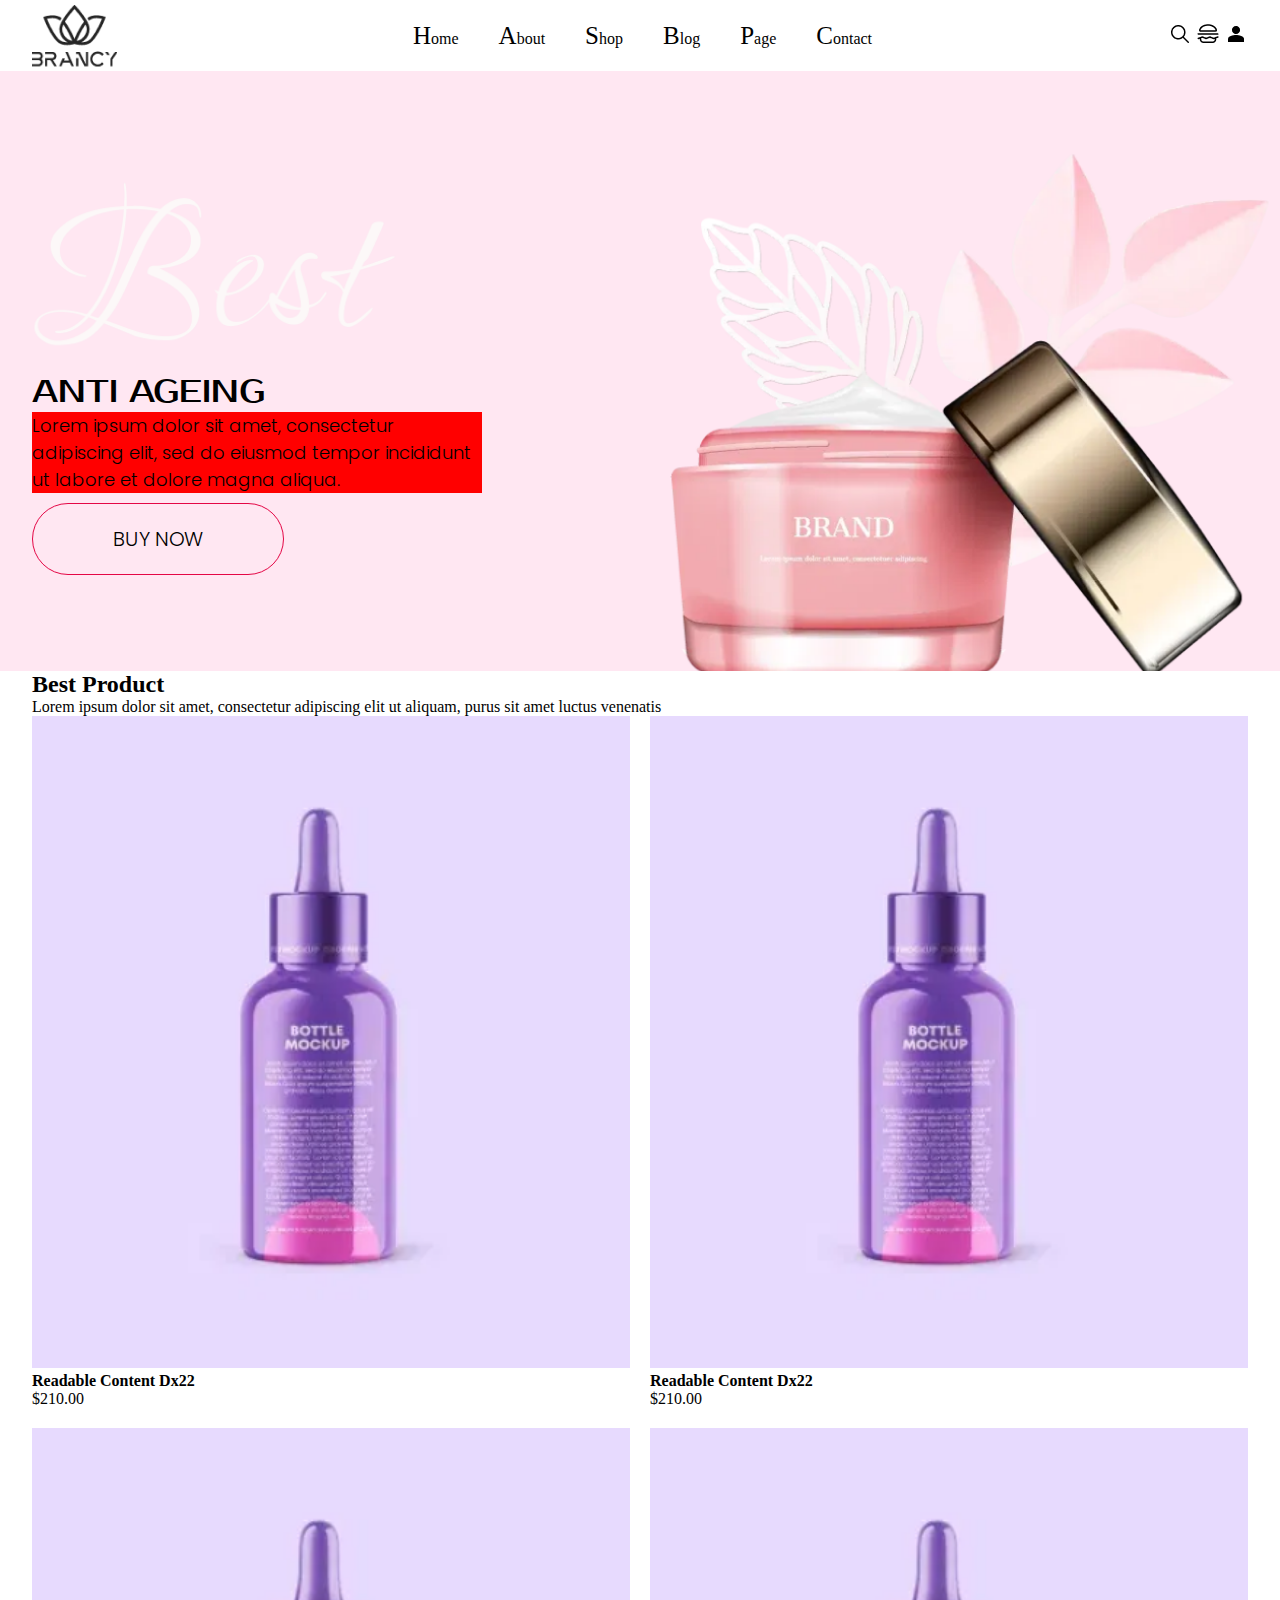
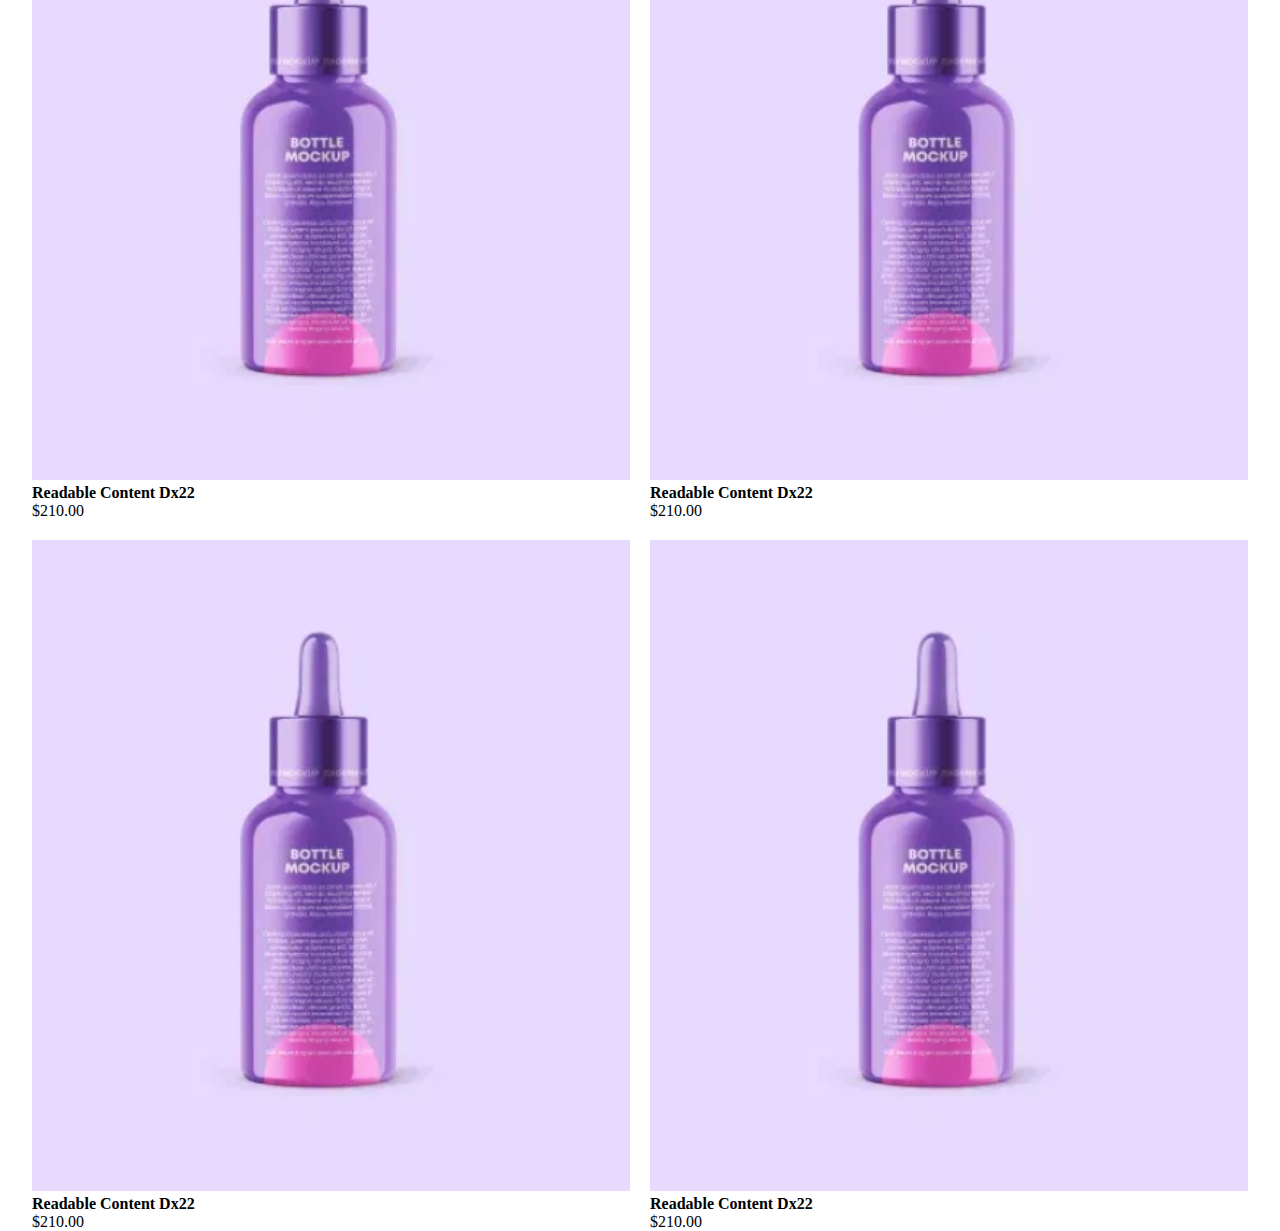
<file: websiteusinghtml/product.html>
<!DOCTYPE html>
<html lang="en">
<head>
    <meta charset="UTF-8">
    <meta name="viewport" content="width=device-width, initial-scale=1.0">
    <title>Document</title>
    <link rel="stylesheet" href="./website.css">
    
</head>
<body>
    <!-- singlepage -->
    <!-- <nav class="sticking">
        <div class="gridlayout">
            <div class="headermain">
                <div class="headerchild1">
                    <img src="./logo.png" alt="" class="logo">
                </div>
                <div class="headerchildtwo">
                    <ol class="headingmain">
                        <li><a href="#Home">Home</a></li>
                        <li><a href="#About">About</a></li>
                        <li><a href="#Shop">Shop</a></li>
                        <li><a href="#Blog">Blog</a></li>
                        <li><a href="#Page">Page</a></li>
                        <li><a href="#Contact">Contact</a></li>
                    </ol>
                </div>
                <div class="headerchildthree">
                    <img src="./search.png" alt="">
                    <img src="./settings.png" alt="">
                    <img src="./person.png" alt="">
                </div>
            </div>
          
       


        </div>
    </nav> -->
    <nav class="sticking">
        <div class="gridlayout">
            <div class="headermain">
                <div class="headerchild1">
                    <img src="./logo.png" alt="" class="logo">
                </div>
                <div class="headerchildtwo">
                    <ol class="headingmain">
                        <li><a href="./index.html">Home</a></li>
                        <li><a href="./about.html">About</a></li>
                        <li><a href="./product.html">Shop</a></li>
                        <li><a href="#Blog">Blog</a></li>
                        <li><a href="#Page">Page</a></li>
                        <li><a href="#Contact">Contact</a></li>
                    </ol>
                </div>
                <div class="headerchildthree">
                    <img src="./search.png" alt="">
                    <img src="./settings.png" alt="">
                    <img src="./person.png" alt="">
                </div>
            </div>
          
       


        </div>
    </nav>




    <!-- structure -->
    <main>
        <section id="Home">
            <div class="backgroundimage">
                <div class="gridlayout">
                    <div class="herosectioncontent">
                        <h1>ANTI AGEING</h1>
                        <p>Lorem ipsum dolor sit amet, consectetur adipiscing elit, sed do eiusmod tempor incididunt ut labore et dolore magna aliqua.</p>
                        <button>BUY NOW</button>
                    </div>
                </div>

            </div>

        </section>

        <section id="Shop">
            <div class="gridlayout">
                <h2>Best Product</h2>
                <p>Lorem ipsum dolor sit amet, consectetur adipiscing elit ut aliquam, purus sit amet luctus venenatis</p>

                <div class="maincard">
                    <div class="cardchild1">
                        <img src="./card1.png" alt="">
                        <h4>Readable Content Dx22</h4>
                        <p>$210.00</p>
                    </div>
                    <div class="cardchild1">
                        <img src="./card1.png" alt="">
                        <h4>Readable Content Dx22</h4>
                        <p>$210.00</p>
                    </div>
                    <div class="cardchild1">
                        <img src="./card1.png" alt="">
                        <h4>Readable Content Dx22</h4>
                        <p>$210.00</p>
                    </div>
                    <div class="cardchild1">
                        <img src="./card1.png" alt="">
                        <h4>Readable Content Dx22</h4>
                        <p>$210.00</p>
                    </div>
                    <div class="cardchild1">
                        <img src="./card1.png" alt="">
                        <h4>Readable Content Dx22</h4>
                        <p>$210.00</p>
                    </div>
                    <div class="cardchild1">
                        <img src="./card1.png" alt="">
                        <h4>Readable Content Dx22</h4>
                        <p>$210.00</p>
                    </div>
                </div>

            </div>
        </section>
    </main>
    <footer>

    </footer>

</body>
</html>
</file>
<file: websiteusinghtml/website.css>
@import url('https://fonts.googleapis.com/css2?family=Poppins:ital,wght@0,100;0,200;0,300;0,400;0,500;0,600;0,700;0,800;0,900;1,100;1,200;1,300;1,400;1,500;1,600;1,700;1,800;1,900&display=swap');
@import url('https://fonts.googleapis.com/css2?family=Prosto+One&display=swap');
*{
    margin: 0;
    padding: 0;
    box-sizing: border-box;
}
.gridlayout{
    width: 95%;

    margin-right: auto;
    margin-left: auto;
}

/* ::selection{
    user-select: none;
} */

/* ::selection{
    color: white;
    background-color: red;
} */
.headingmain{
    display: flex;
    gap: 40px;
}
.headermain li{
    list-style-type: none;
}
.headermain li::first-letter{
    font-size: 25px;
    list-style-type: none;
}
/* .headingmain li:hover::marker{
    content: '\268A';
    font-size: 80px;
    color: green;
    list-style-type: none;
} */
.headingmain li a{
    color: black;
    text-decoration: none;
}
.headermain li a:hover{
    color: orange;
}
.headermain{
    display: flex;
    justify-content: space-between;
    align-items: center;
}
.logo{
    margin-top: 5px;
}



/* hero section*/

.backgroundimage{
    background: url(./bgimage.png);
    background-repeat: no-repeat;
    background-size: cover;
    background-position: top center;
    height: 600px;
}
.herosectioncontent{
    /* background-color: red; */
    padding-top: 300px;
}
.herosectioncontent h1{
    font-family: "Prosto One", sans-serif;
    font-weight: 400;
    font-style: normal;
    /* font-family: Poppins; */
    /* color -> three types ->name,hex decimal,and rgb values. */
    /* 1. Name using color */
    /* color:orange; */
    /* 2. Hexa decimal values -> 0 to f ->0,1,2,3,4,5,6,7,8,9,a,b,c,d,e,f -> #000000 */
    /* color: #ffffff; */
    /* color: #ff0000; */
    /* 3. RGB type -> 0 to 255*/
    /* color: rgba(255, 0, 0,1) */
    
}
/* .herosectioncontent h1::first-letter{
    font-size: 50px;
    color: red;
    background-color: green;
} */
.herosectioncontent p{
    font-family: "Poppins", sans-serif;
    font-weight: 300;
    font-size: 18px;
    width: 450px;
    height: auto;
    margin-bottom: 10px;
    font-style: normal; 
    background-color: red;
}
/* .herosectioncontent p::first-line{
    color: orange;
    font-size: 25px;
} */
 /* .herosectioncontent p:hover::before{
    content: '\261B';
    color: orange;
    font-size: 25px;
    
}  */
.herosectioncontent button{
    border: none;
    background-color: transparent;
    border:  1px solid #E40645;
    font-family: "Poppins", sans-serif;
    font-weight: 300;
    font-style: normal;
    font-size: 20px;
    border-radius: 50px;
    padding: 20px 80px;
}

/* offer image */
.offerimg{
    width: 100%;
    padding-top: 20px;
}

/* product section */
.maincard{
    display: flex;
    flex-wrap: wrap;
    gap: 20px;
}
.cardchild1{
    flex-grow: 1;
}
.cardchild1 img{
    width: 100%;
}

.sticking{
    position: sticky;
    top: 0;
    background-color: white;
}
/* Responsive using html and css. */

/* mobile syntax*/

@media screen and (max-width:500px) {
    /*display:flex should be convert into display:block  */
    /* width values should be adjust into 100%. */
    /* margin and padding values need to adjust within the section */
    /* font size -> p-> 10 or 12px heading->24px subheading ->16 or 18px*/
    /* .headermain{
        display: block;
    } */
    .headingmain{
        gap: 10px;
    }
    .logo{
        width: 50px;
    }
    .headerchildthree{
        display: none;
    }

    /* hero section */
    .herosectioncontent p{
        width: 100%;
        font-size: 12px;
    }
    .backgroundimage{
        height: auto;
    }
    .herosectioncontent{
        padding-top: 100px;
        padding-bottom: 20px;
    }
    .herosectioncontent h1{
        font-size: 24px;
    }
    .herosectioncontent button{
        font-size: 10px;
        padding: 5px 20px;
    }
}

/* ipad syntax*/

@media (min-width:700px) and (max-width:850px){
    /* width values should be adjust into 100%. */
    /* margin and padding values need to adjust within the section */
    /* font size -> p-> 10 or 12px heading->24px subheading ->16 or 18px*/
    .backgroundimage{
        height: 450px;
    }
    .herosectioncontent{
        padding-top: 170px;
    }
}
</file>
<file: external.css>
*{
    margin: 0;
    padding: 0;
    font-family: cursive;
}
#text{
    color: blue;
}
.green{
    color: green;
}
.home{
    color: blue;
    font-size: 16px;
}

table{
    border: 10px solid black;
}
th,td{
    border: 1px solid green;
}
</file>
<file: animation.css>
*{
    margin: 0;
    padding: 0;
    box-sizing: border-box;
}
.main{
    display: grid;
    grid-template-columns: repeat(3,20%);
    grid-column-gap: 10px;
    /* display: flex;
    flex-wrap: wrap;
    flex-direction: row; */
}
.red{
    height: 150px;
    background-color: red;
    /* position: relative; */
    /* animation-name: redbox;
    animation-duration: 5s;
    animation-iteration-count: infinite;
    animation-direction: alternate;
    animation-delay: 2s; */
    /* animation-duration: 10s;
    animation-iteration-count: 2;
    animation-direction: alternate;
    animation-delay: 2s; */
}
.blue{
    height: 150px;
    background-color: blue;

}
.green{
    height: 150px;
    background-color: green;
}
.orange{
    height: 150px;
    background-color: orange;
}
@keyframes redbox {
    /* moving element with two methods */
    /* from and to direction */
    /* diagonal direction -> percentage value */
    /* from{
        top: 0;
        left: 0;
        margin-top: 0;
        margin-left: 0;
    }
    to{
        margin-top: 500px;
        margin-left: 500px;
        top: 500px;
        left: 500px;
    } */
/* 
    0%{
        width: 150px;
        height: 150px;
        margin-top: 0;
        margin-left: 0;
        border-radius: 0%;

    }
    25%{
        width: 350px;
        height: 150px;
        margin-top: 0;
        margin-left: 500px;
        border-radius: 0%;

    }
    50%{
        width: 150px;
        height: 150px;
        margin-top: 500px;
        margin-left: 500px;
        border-radius: 0%;

    }
    75%{
        width: 150px;
        height: 150px;
        margin-top: 500px;
        margin-left: 0;
        border-radius: 50%;
    }
    100%{
        width: 150px;
        height: 150px;
        margin-top: 0;
        margin-left: 0;
        border-radius: 0%;

    } */
}
</file>
<file: colortheory.css>
@import url('https://fonts.googleapis.com/css2?family=Bungee+Tint&display=swap');
/* *{
    margin: 0;
    padding: 0;
    box-sizing: border-box;

} */
.color{
    /* three types of declarations */
    /* 1. name */
    /* hexvalue -> 0 to f */
    /* rgb type */
    /* color: green; */
    /* color: #ffffff; */
    /* 0 to 255*/
    /* color: rgba(255, 0, 0,0.5); */

    /*background-color: #00ff00;
    font-family: Georgia, 'Times New Roman', Times, serif;
    font-size: 45px;
    font-weight:lighter;
    font-style:italic;
    font: 500 serif;
    font-variant:calc(font-style);*/

/* 
    font-family: "Bungee Tint", sans-serif;
    font-weight: 400;
    font-style: normal; */


    
}
/* pseduo elments */
/* ::selection{
    background-color: orange;
    color: green;
} */
/* .color:hover::before{
    content: '\0040';
}
.color:hover{
    color: green;
    background-color: orange;
} */

/* .color::first-line{
    font-size: 50px;
    background-color: orange;
} */
 /* .particular{
    color: orange;
    font-size: 40px;
 } */
/* .ullist li{
    list-style-type: none;
} */
/* .ullist li:hover::marker{
    content: '\0040';
    font-size: 50px;
    color: orange;
    font-weight: bold;
} */
 /* .input{
    outline: none;
    border: none;
    background-color: transparent;
    border-bottom: 1px solid orange;
 }
.input::placeholder{
    background-color: transparent;
    color: orange;
} */



::selection{
    background-color: blue;
}
</file>
<file: flex.css>
*{
    margin: 0;
    padding: 0;
    box-sizing: border-box;
}
.harish{
    /* background-color: orange; */
    /* padding: 100px; */
    padding: 0px 0px 0px 60px;
}
.click{
    background-color: orange;
    /* margin: 100px; */
    /* margin: 100px 10px; */
    /* margin: 10px 0px 5px 5px; */
    /* margin-top: 10px;
    margin-bottom: 20px;
    margin-left: 60px; */
    /* padding: 100px; */
    /* padding: 10px 60px; */
    /* padding: 15px 10px 15px 16px; */
    /* padding-top: 10px;
    padding-bottom: 10px;
    padding-left: 30px;
    padding-right: 30px; */
    /* padding: 100px; */
}

.second{
    /* background-color: red; */
}

.main{
    /* display: flex; */
    /* gap: 20px;
    justify-content: right; */
    /* justify-content: space-evenly; */
}
/* 
.card{
width: 300px;
padding:  10px;
background-color: rgb(69, 255, 165);
}
.pythonlogo{
width: 200px;
}
.button{
background-color: orange;
margin-top: 10px;
padding: 15px 50px;
border: none;
}
.content{
    margin-top: 10px;
} */

.red{
    background-color: red;
    /* flex-basis: 25%;
    flex-grow: 1; */
}
.blue{
    background-color: blue;
    /* flex-basis: 25%; */

}
.orange{
    background-color: orange;
    /* flex-basis: 25%; */
    
}
.textmain{
    display: flex;
    justify-content: space-between;
    flex-direction: row;
}
.card{
    background-color: brown;
    flex-basis: 25%;
    flex-grow: 1;
    padding: 10px;
}
.cardimage{
    width: 100%;
}
.maincard{

}
</file>
<file: laksh.css>
/* *{
    margin: 0;
    padding: 0;
    box-sizing: border-box;
} */
/* position -> relative,absolute,fixed,sticky */
.lakshmi{
    /* position: relative;
    top: 500px; */
    /* position: absolute;
    bottom: 0px;
    right: 0; */
    background-color: aquamarine;
}

/* .position{
    background-color: orange;
} */

.relative{
    /* position: relative;
    background-color: aqua;
    top: 100px;
   right: 100px; */
   /* position: absolute;
   top: 200px;
   left: 200px;
   right: 200px;
   bottom: 200px; */
   background-color: aquamarine;
   /* position: fixed;
   bottom: 0;
   right: 0; */
   /* position: sticky;
   top: 80%; */
}
/* .relative1{
    background-color: red;
    height: 100vh;
}
.relative2{
    background-color: green;
    height: 100vh;
} */
/* 
.fixed1{
    position: sticky;
    background-color: blue;
    left: 500px;
    height: 5vh;
}
.fixed2{
    position: fixed;
    background-color: blueviolet;
    height: 5vh;
    top: 600px;
    
} */

.mainBox{
    background-color: orange;
}
.box1{
    background-color: red;
    height: 100px;
    width: 100px;
 }
.box2{
    background-color: green;
    height: 100px;
    width: 100px;
    position: absolute;
    top: 0;
    left: 500px;
 }
 .box3{
    background-color: black;
    height: 100px;
    width: 100px;
 }
 .box4{
    background-color: rgb(193, 40, 155);
    height: 100px;

    position: relative;
    animation-name: pinkbox;
    animation-duration: 5s;
    animation-iteration-count: infinite;
    animation-direction: alternate;

 }

.clamp{
    width: clamp(10%, 50%, 80%); 
    height: 200px;
    background-color: red;
}


@keyframes pinkbox {
    /*from and to direction  */
    /* diagonal direction */
    /* from{
        top: 0;
        left: 0;
    }
    to{
        top: 0;
        left: 500px;
    } */
    /* 0%{
        top: 0;
        left: 0;
        border-radius: 0;
        width: 100px;
    }
    25%{
        top: 0;
        left: 500px;
        border-radius: 50%;
        width: 100px;
    }
    50%{
        top: 500px;
        left: 500px;
        border-radius: 0;
        width: 100px;
    }
    75%{
        left: 0;
        top: 500px;
        border-radius: 0;
        width: 300px;
    }
    100%{
        top: 0;
        left: 0;
        border-radius: 0;
        width: 100px;
    } */
}
</file>
